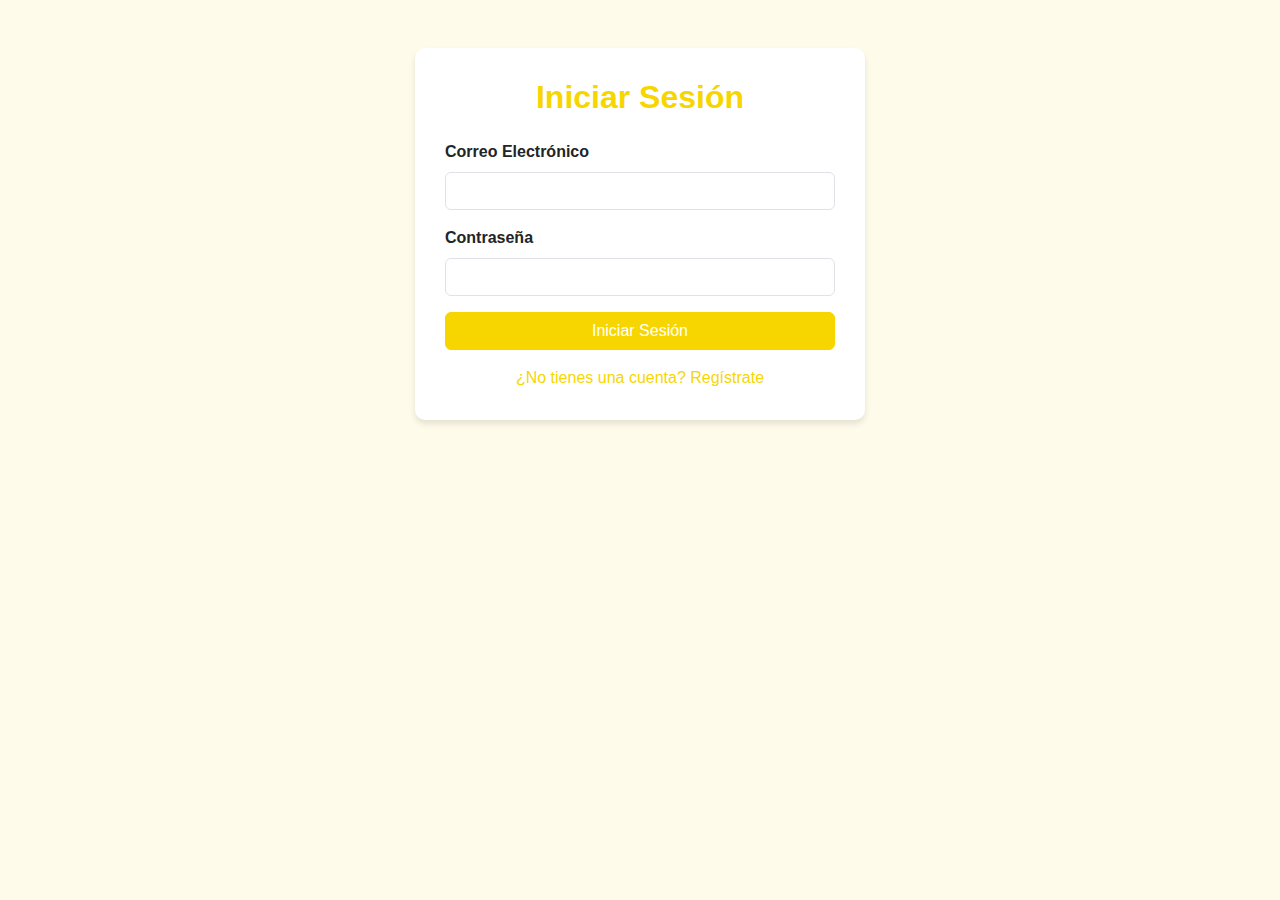
<file: index.html>
<!DOCTYPE html>
<html lang="es">
<head>
    <meta charset="UTF-8" />
    <meta name="viewport" content="width=device-width, initial-scale=1.0" />
    <title>Iniciar Sesión</title>
    <link
      href="https://cdn.jsdelivr.net/npm/bootstrap@5.3.0/dist/css/bootstrap.min.css"
      rel="stylesheet"  
    />
    <style>
        body {
          background-color: #fffbea; /* blanco cálido */
          font-family: 'Segoe UI', Tahoma, Geneva, Verdana, sans-serif;
        }
      .container {
          max-width: 450px; /* Aumenté el tamaño del contenedor */
          background-color: white;
          padding: 30px; /* Más espacio dentro del contenedor */
          border-radius: 10px;
          box-shadow: 0 4px 6px rgba(0, 0, 0, 0.1);
      }
      h2 {
          color: #f7d600; /* Amarillo brillante */
          font-weight: bold;
      }
      .form-label {
          font-weight: bold;
      }
      .alert {
          margin-top: 10px;
      }
      .btn-primary {
          background-color: #f7d600; /* Amarillo brillante */
          border-color: #f7d600;
      }
      .btn-primary:hover {
          background-color: #d9b500; /* Amarillo más oscuro al pasar el ratón */
          border-color: #d9b500;
      }
      .text-center a {
          color: #f7d600;
          text-decoration: none;
      }
      .text-center a:hover {
          text-decoration: underline;
      }
  </style>
    
</head>
<body>
  <div class="container mt-5">
    <h2 class="text-center">Iniciar Sesión</h2>

    <!-- Contenedor para mostrar mensajes -->
    <div id="mensaje" class="mt-3"></div>
    
    <form id="loginForm" class="mt-4">
      <div class="mb-3">
        <label for="correoL" class="form-label">Correo Electrónico</label>
        <input type="email" class="form-control" id="correoL" name="correo" required />
      </div>

      <div class="mb-3">
        <label for="contraseñaL" class="form-label">Contraseña</label>
        <input type="password" class="form-control" id="contraseñaL" name="contraseña" required/>
      </div>

      <button type="button" onclick="iniciarSesion()" class="btn btn-primary w-100"> Iniciar Sesión </button>
    </form>

    <div class="text-center mt-3">
      <a href="registro.html">¿No tienes una cuenta? Regístrate</a>
    </div>
  </div>

  <!-- Agregar Bootstrap JS y tu script de lógica -->
  <script src="https://cdn.jsdelivr.net/npm/bootstrap@5.3.0/dist/js/bootstrap.bundle.min.js"></script>
  <script src="js/login.js"></script>
</body>
</html>
</file>
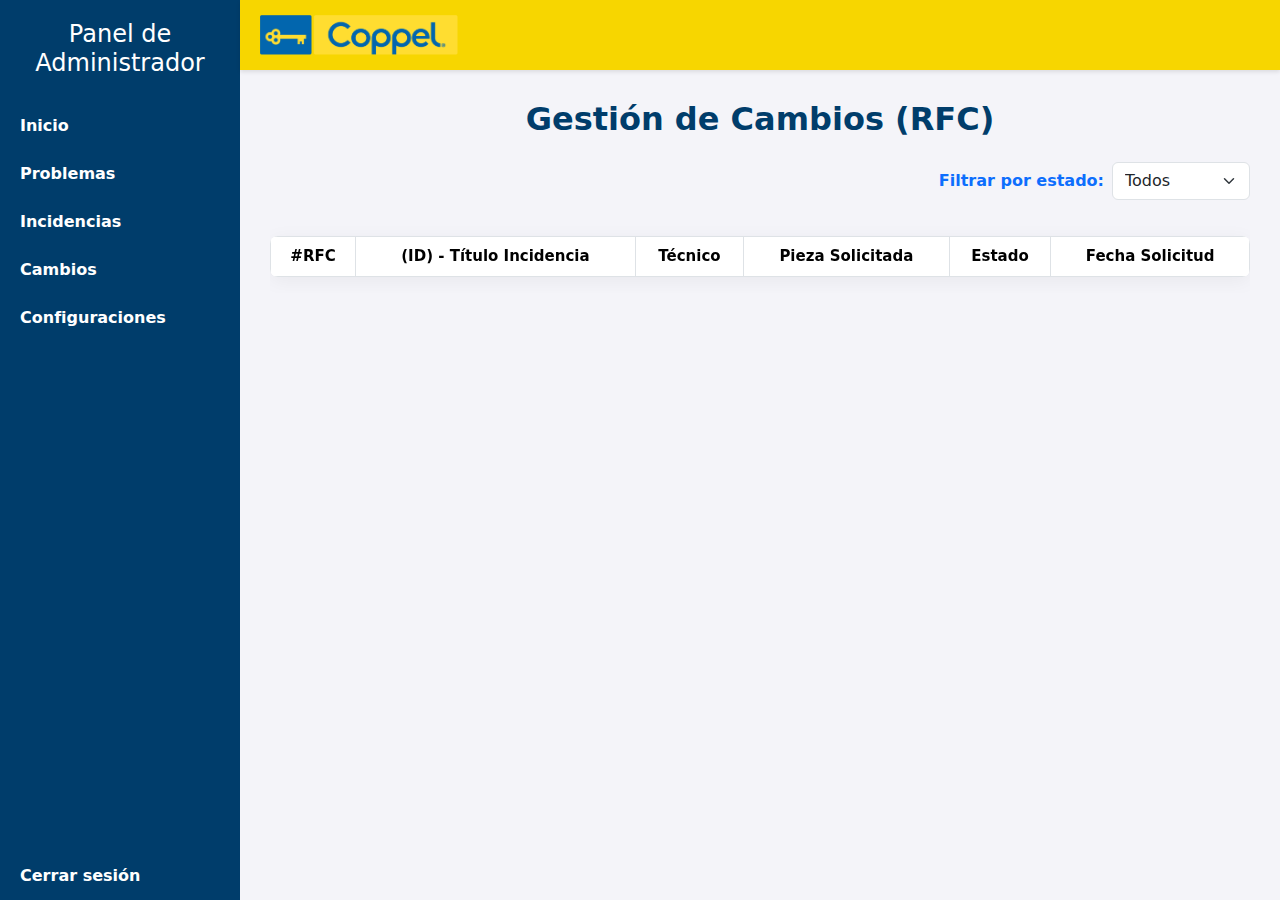
<file: cambios_admin.html>
<!DOCTYPE html>
<html lang="es">

<head>
  <meta charset="UTF-8" />
  <meta name="viewport" content="width=device-width, initial-scale=1.0" />
  <title>Gestion de Cambios</title>
  <link href="https://cdn.jsdelivr.net/npm/bootstrap@5.3.0/dist/css/bootstrap.min.css" rel="stylesheet" />
  <link href="css/style.css" rel="stylesheet" />
  <link href="https://cdn.jsdelivr.net/npm/bootstrap-icons@1.10.5/font/bootstrap-icons.css" rel="stylesheet">


</head>

<body>


  <!-- Sidebar -->
  <div class="sidebar d-flex flex-column">
    <h4 class="text-center mb-4">Panel de Administrador</h4>
    <a href="dashboard_admin.html" class="nav-link">Inicio</a>
    <a href="problemas_admin.html" class="nav-link">Problemas</a>
    <a href="incidencias_admin.html" class="nav-link">Incidencias</a>
    <a href="cambios_admin.html" class="nav-link">Cambios</a>
    <a href="configuraciones.html" class="nav-link">Configuraciones</a>
    <a href="#" class="nav-link mt-auto" onclick="cerrarSesion()">Cerrar sesión</a>
  </div>

  <!-- Barra fija superior -->
  <div class="barra-coppel">
    <img src="imagenes/coppel.png" alt="Logo Coppel"  />
  </div>
  
    
  
  <div class="main-content">
    <h2 class="text-center mb-4">Gestión de Cambios (RFC)</h2>

    <div class="d-flex justify-content-end align-items-center mb-3">
      <label for="filtroEstado" class="me-2 fw-bold text-primary">Filtrar por estado:</label>
      <select id="filtroEstado" class="form-select w-auto">
        <option value="Todos">Todos</option>
        <option value="Pendiente">Pendiente</option>
        <option value="Aprobada">Aprobada</option>
        <option value="Rechazada">Rechazada</option>
      </select>
    </div>
    <div id="mensajeCambioAdmin"></div>

    <div class="table-responsive">
      <table class="table table-bordered text-center" id="tablaSolicitudesCambio">
        <thead>
          <tr>
            <th>#RFC</th>
            <th >(ID) - Título Incidencia</th>
            <th >Técnico</th>
            <th >Pieza Solicitada</th>
            <th>Estado</th>
            <th >Fecha Solicitud</th>
          </tr>
        </thead>
        <tbody id="listaSolicitudesCambio">
                    <!-- Aquí se insertarán las filas dinámicamente con JS -->
        </tbody>
      </table>
    </div>
  </div>
  
  

<!-- Modal Detalles de la Solicitud de Cambio -->
<div class="modal fade" id="modalDetalles" tabindex="-1" aria-labelledby="modalDetallesLabel" aria-hidden="true">
  <div class="modal-dialog modal-dialog-scrollable modal-lg">
    <div class="modal-content shadow">

      <form id="formModalDetalles">

        <!-- Campo oculto -->
        <input type="hidden" id="idCambioSeleccionado" name="idCambioSeleccionado">

        <!-- Encabezado -->
        <div class="modal-header bg-primary text-white">
          <h5 class="modal-title" id="modalDetallesLabel"><i class="bi bi-pencil-square"></i> Detalles de la Solicitud</h5>
          <button type="button" class="btn-close btn-close-white" data-bs-dismiss="modal" aria-label="Cerrar"></button>
        </div>

        <!-- Cuerpo -->
        <div class="modal-body" style="max-height: 70vh; overflow-y: auto;">
          <div class="row g-3">

            <div class="col-md-6">
              <label for="modalTitulo" class="form-label fw-bold">Título</label>
              <input type="text" class="form-control" id="modalTitulo" disabled>
            </div>

            <div class="col-md-6">
              <label for="modalEquipo" class="form-label fw-bold">Equipo</label>
              <input type="text" class="form-control" id="modalEquipo" disabled>
            </div>

            <div class="col-md-6">
              <label for="modalPieza" class="form-label fw-bold">Pieza</label>
              <input type="text" class="form-control" id="modalPieza" disabled>
            </div>

            <div class="col-md-6">
              <label for="modalEstado" class="form-label fw-bold">Estado</label>
              <select id="modalEstado" class="form-select">
                <option value="Aprobada">Aprobada</option>
                <option value="Rechazada">Rechazada</option>
              </select>
            </div>

            <div class="col-md-12">
              <label for="modalMotivo" class="form-label fw-bold">Motivo</label>
              <input type="text" class="form-control" id="modalMotivo" disabled>
            </div>

            <div class="col-md-12">
              <label for="modalDiagnostico" class="form-label fw-bold">Diagnóstico</label>
              <input type="text" class="form-control" id="modalDiagnostico" disabled>
            </div>

            <div class="col-md-6">
              <label for="modalFechaSolicitud" class="form-label fw-bold">Fecha de Solicitud</label>
              <input type="text" class="form-control" id="modalFechaSolicitud" disabled>
            </div>

            <div class="col-md-6">
              <label for="modalUbicación" class="form-label fw-bold">Ubicación</label>
              <input type="text" class="form-control" id="modalUbicación" disabled>
            </div>

            <div class="col-md-12">
              <label for="modalArea" class="form-label fw-bold">Área</label>
              <input type="text" class="form-control" id="modalArea" disabled>
            </div>

          </div>

          <div id="mensaje" class="mt-3"></div>
        </div>

        <!-- Footer -->
        <div class="modal-footer justify-content-center">
          <button type="button" class="btn btn-primary px-4" id="btnGuardarCambiosModal" onclick="guardarCambio()">
            <i class="bi bi-save"></i> Guardar Cambios
          </button>
        </div>

      </form>

    </div>
  </div>
</div>



  <script src="https://cdn.jsdelivr.net/npm/bootstrap@5.3.0/dist/js/bootstrap.bundle.min.js"></script>
  <script src="js/cambiosAdmin.js"></script>
  <script src="js/logout.js"></script>
</body>

</html>
</file>
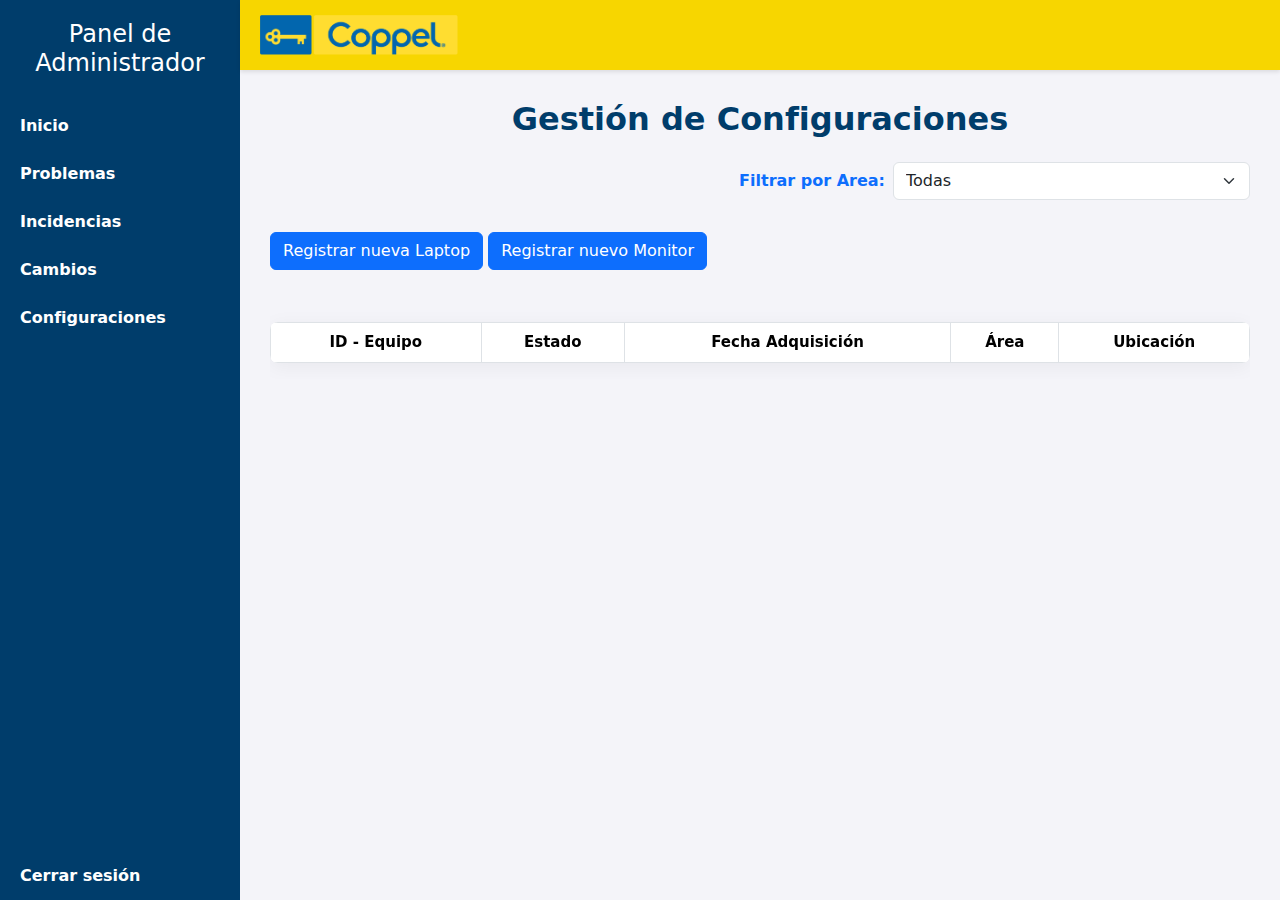
<file: configuraciones.html>
<!DOCTYPE html>
<html lang="es">

<head>
  <meta charset="UTF-8" />
  <meta name="viewport" content="width=device-width, initial-scale=1.0" />
  <title>Incidencias Admin</title>
  <link href="https://cdn.jsdelivr.net/npm/bootstrap@5.3.0/dist/css/bootstrap.min.css" rel="stylesheet" />
  <link href="css/style.css" rel="stylesheet" />

</head>

<body>

  <!-- Sidebar -->
  <div class="sidebar d-flex flex-column">
    <h4 class="text-center mb-4">Panel de Administrador</h4>
    <a href="dashboard_admin.html" class="nav-link">Inicio</a>
    <a href="problemas_admin.html" class="nav-link">Problemas</a>
    <a href="incidencias_admin.html" class="nav-link">Incidencias</a>
    <a href="cambios_admin.html" class="nav-link">Cambios</a>
    <a href="configuraciones.html" class="nav-link">Configuraciones</a>
    <a href="#" class="nav-link mt-auto" onclick="cerrarSesion()">Cerrar sesión</a>
  </div>

  <!-- Barra fija superior -->
  <div class="barra-coppel">
    <img src="imagenes/coppel.png" alt="Logo Coppel"  />
  </div>

  <!-- Contenido principal -->
  <div class="main-content">
    <h2 class="text-center mb-4">Gestión de Configuraciones</h2>

    <div class="d-flex justify-content-end align-items-center mb-3">
      <label for="filtroArea" class="me-2 fw-bold text-primary">Filtrar por Area:</label>
      <select id="filtroArea" class="form-select w-auto">
        <option value="Todas">Todas</option>
        <option value="Coordinación de Cobranza STAF">Coordinación de Cobranza STAF</option>
        <option value="Coordinación de Gestiones de Tiendas">Coordinación de Gestiones de Tiendas</option>
        <option value="Coordinación de Servicios Financieros">Coordinación de Servicios Financieros</option>
        <option value="Inventario Comercial">Inventario Comercial</option>
        <option value="Operaciones">Operaciones</option>
      </select>
    </div>

    <!-- Botón abrir modal laptop -->
    <button type="button" class="btn btn-primary my-3" data-bs-toggle="modal" data-bs-target="#modalRegistroLaptop">
      Registrar nueva Laptop
    </button>

    <!-- Botón para abrir modal monitor -->
    <button type="button" class="btn btn-primary my-3" data-bs-toggle="modal" data-bs-target="#modalRegistroMonitor">
      Registrar nuevo Monitor
    </button>
        <div id="mensaje12" class="mt-3"></div>

    <div class="table-responsive">
      <table id="tablaEquipos" class="table table-bordered text-center">

        <thead>
          <tr>
            <th>ID - Equipo</th>
            <th>Estado</th>
            <th>Fecha Adquisición</th>
            <th>Área</th>
            <th>Ubicación</th>
          </tr>
        </thead>
        <tbody id="listaEquipos"></tbody>
      </table>
    </div>
  </div>




<!-- Modal Laptop -->
<div class="modal fade" id="modalRegistroLaptop" tabindex="-1" aria-labelledby="modalRegistroLaptopLabel" aria-hidden="true">
  <div class="modal-dialog modal-xl">
    <div class="modal-content">
      <div class="modal-header" style="background-color: #f7d600; color: #003d6b;">
        <h5 class="modal-title" id="modalRegistroLaptopLabel">Alta de Laptop Lenovo ThinkPad</h5>
        <button type="button" class="btn-close" data-bs-dismiss="modal"></button>
      </div>
      <div class="modal-body">
        <form id="laptopForm">
          <div class="row mb-3">
            <div class="col-md-4">
              <label class="form-label">Modelo</label>
              <select name="modelo" class="form-select" required>
                <option value="">-- Selecciona modelo --</option>
                <option value="ThinkPad L14">ThinkPad L14</option>
                <option value="ThinkPad T14">ThinkPad T14</option>
                <option value="ThinkPad X1 Carbon">ThinkPad X1 Carbon</option>
                <option value="ThinkPad E15">ThinkPad E15</option>
                <option value="ThinkPad P14s">ThinkPad P14s</option>
              </select>
            </div>
            <div class="col-md-4">
              <label class="form-label">Procesador</label>
              <select name="procesador" class="form-select" required>
                <option value="">-- Selecciona procesador --</option>
                <option value="Intel i5">Intel i5</option>
                <option value="Intel i7">Intel i7</option>
                <option value="Intel i9">Intel i9</option>
                <option value="AMD Ryzen 5">AMD Ryzen 5</option>
                <option value="AMD Ryzen 7">AMD Ryzen 7</option>
              </select>
            </div>
            <div class="col-md-4">
              <label class="form-label">Tipo de Memoria</label>
              <select name="tipo_memoria" class="form-select" required>
                <option value="">-- Selecciona tipo --</option>
                <option value="SSD">SSD</option>
                <option value="HDD">HDD</option>
                <option value="NVMe">NVMe</option>
              </select>
            </div>
          </div>

          <div class="row mb-3">
            <div class="col-md-4">
              <label class="form-label">Capacidad</label>
              <select name="capacidad_memoria" class="form-select" required>
                <option value="">-- Selecciona capacidad --</option>
                <option value="256 GB">256 GB</option>
                <option value="512 GB">512 GB</option>
                <option value="1 TB">1 TB</option>
                <option value="2 TB">2 TB</option>
              </select>
            </div>
            <div class="col-md-4">
              <label class="form-label">RAM</label>
              <select name="ram" class="form-select" required>
                <option value="">-- Selecciona RAM --</option>
                <option value="8 GB">8 GB</option>
                <option value="16 GB">16 GB</option>
                <option value="32 GB">32 GB</option>
                <option value="64 GB">64 GB</option>
              </select>
            </div>
            <div class="col-md-4">
              <label class="form-label">Tipo de Fuente</label>
              <select name="tipo_fuente" class="form-select" required>
                <option value="">-- Selecciona fuente --</option>
                <option value="Original Lenovo 65W">Original Lenovo 65W</option>
                <option value="Original Lenovo 90W">Original Lenovo 90W</option>
                <option value="Universal 65W">Universal 65W</option>
                <option value="Universal 90W">Universal 90W</option>
              </select>
            </div>
          </div>

          <div class="row mb-3">
            <div class="col-md-4">
              <label class="form-label">Sistema Operativo</label>
              <select name="sistema_operativo" class="form-select" required>
                <option value="">-- Selecciona sistema --</option>
                <option value="Windows 11">Windows 11</option>
                <option value="Windows 10">Windows 10</option>
                <option value="Ubuntu Linux">Ubuntu Linux</option>
              </select>
            </div>
            <div class="col-md-4">
              <label class="form-label">Software's instalados</label>
              <select name="software[]" class="form-select" multiple required>
                <option value="Office 365">Office 365</option>
                <option value="Microsoft Teams">Microsoft Teams</option>
                <option value="Zoom">Zoom</option>
                <option value="Google Chrome">Google Chrome</option>
                <option value="Adobe Acrobat">Adobe Acrobat</option>
                <option value="Visual Studio Code">Visual Studio Code</option>
                <option value="Notepad++">Notepad++</option>
                <option value="AutoCAD">AutoCAD</option>
                <option value="Photoshop">Photoshop</option>
                <option value="Slack">Slack</option>
              </select>
              <small class="form-text text-muted">Usa Ctrl (Windows) o Cmd (Mac) para seleccionar múltiples opciones.</small>
            </div>
          </div> <!-- 🔧 CIERRE QUE FALTABA AQUÍ -->

          <div class="row mb-3">
            <div class="col-md-3">
              <label class="form-label">Fecha de Adquisición</label>
              <input type="date" class="form-control" name="fecha_adquisicion" required />
            </div>
            <div class="col-md-3">
              <label class="form-label">¿Tiene Garantía?</label>
              <select class="form-select" name="garantia" required>
                <option value="1">Sí</option>
                <option value="0">No</option>
              </select>
            </div>
            <div class="col-md-3">
              <label class="form-label">Área Asignada</label>
              <select class="form-select" name="area_id" required>
                <option value="">-- Selecciona área --</option>
                <option value="1">Coordinación de Cobranza STAF</option>
                <option value="2">Coordinación de Gestiones de Tiendas</option>
                <option value="3">Coordinación de Servicios Financieros</option>
                <option value="4">Inventario Comercial</option>
                <option value="5">Operaciones</option>
              </select>
            </div>
          </div>

          <div class="text-end">
            <button type="button" onclick="registrarLaptop()" class="btn" style="background-color: #f7d600; color: #003d6b;">
              Registrar Laptop
            </button>
          </div>
        </form>
      </div>
    </div>
  </div>
</div>



<!-- Modal -->
<div class="modal fade" id="modalRegistroMonitor" tabindex="-1" aria-labelledby="modalRegistroMonitorLabel" aria-hidden="true">
  <div class="modal-dialog modal-xl">
    <div class="modal-content">
      <div class="modal-header" style="background-color: #f7d600; color: #003d6b;">
        <h5 class="modal-title" id="modalRegistroMonitorLabel">Alta de Monitor Lenovo ThinkVision</h5>
        <button type="button" class="btn-close" data-bs-dismiss="modal" aria-label="Cerrar"></button>
      </div>

      <div class="modal-body">
        <form id="formularioMonitor">
          <div class="row mb-3">
            <div class="col-md-4">
              <label for="marca_monitor" class="form-label">Marca</label>
              <select name="marca_monitor" id="marca_monitor" class="form-select" required>
                <option value="">-- Selecciona marca --</option>
                <option value="Lenovo ThinkVision" selected>Lenovo ThinkVision</option>
                <option value="Dell">Dell</option>
                <option value="HP">HP</option>
                <option value="ASUS">ASUS</option>
                <option value="Acer">Acer</option>
              </select>
            </div>

            <div class="col-md-4">
              <label for="modelo_monitor" class="form-label">Modelo</label>
              <select name="modelo_monitor" id="modelo_monitor" class="form-select" required>
                <option value="">-- Selecciona modelo --</option>
                <option value="63E2KAC6LA">63E2KAC6LA</option>
                <option value="T24i-30">T24i-30</option>
                <option value="P27h-20">P27h-20</option>
                <option value="T27p-10">T27p-10</option>
              </select>
            </div>

            <div class="col-md-4">
              <label for="tam_pantalla_monitor" class="form-label">Tamaño de pantalla</label>
              <select name="tam_pantalla_monitor" id="tam_pantalla_monitor" class="form-select" required>
                <option value="">-- Selecciona tamaño --</option>
                <option value="21 pulgadas">21 pulgadas</option>
                <option value="23.8 pulgadas">23.8 pulgadas</option>
                <option value="24 pulgadas">24 pulgadas</option>
                <option value="27 pulgadas">27 pulgadas</option>
              </select>
            </div>
          </div>

          <div class="row mb-3">
            <div class="col-md-4">
              <label for="resolucion_monitor" class="form-label">Resolución</label>
              <select name="resolucion_monitor" id="resolucion_monitor" class="form-select" required>
                <option value="">-- Selecciona resolución --</option>
                <option value="HD (1366x768)">HD (1366x768)</option>
                <option value="Full HD (1920x1080)">Full HD (1920x1080)</option>
                <option value="Quad HD (2560x1440)">Quad HD (2560x1440)</option>
                <option value="4K UHD (3840x2160)">4K UHD (3840x2160)</option>
              </select>
            </div>

            <div class="col-md-4">
              <label for="tipo_panel" class="form-label">Tipo de Panel</label>
              <select name="tipo_panel" id="tipo_panel" class="form-select" required>
                <option value="">-- Selecciona tipo de panel --</option>
                <option value="IPS">IPS</option>
                <option value="VA">VA</option>
                <option value="TN">TN</option>
                <option value="OLED">OLED</option>
              </select>
            </div>

            <div class="col-md-4">
              <label for="frecuencia" class="form-label">Frecuencia de actualización</label>
              <select name="frecuencia" id="frecuencia" class="form-select" required>
                <option value="">-- Selecciona frecuencia --</option>
                <option value="60Hz">60Hz</option>
                <option value="75Hz">75Hz</option>
                <option value="120Hz">120Hz</option>
              </select>
            </div>
          </div>

          <div class="row mb-3">
            <div class="col-md-4">
              <label for="puertos" class="form-label">Puertos Disponibles</label>
              <select name="puertos[]" id="puertos" class="form-select" multiple required>
                <option value="HDMI">HDMI</option>
                <option value="DisplayPort">DisplayPort</option>
                <option value="VGA">VGA</option>
                <option value="USB-C">USB-C</option>
                <option value="USB-A">USB-A</option>
              </select>
              <small class="form-text text-muted">Usa Ctrl (Windows) o Cmd (Mac) para seleccionar múltiples puertos.</small>
            </div>

            <div class="col-md-4">
              <label for="tipo_conexion" class="form-label">Tipo de conexión</label>
              <select name="tipo_conexion" id="tipo_conexion" class="form-select" required>
                <option value="">-- Selecciona tipo --</option>
                <option value="Cable">Cable</option>
                <option value="Docking Station">Docking Station</option>
              </select>
            </div>
          </div>

          <!-- 🟨 ESTA era la fila abierta que faltaba cerrar -->
          <div class="row mb-3">
            <div class="col-md-3">
              <label for="fecha_adquisicion_monitor" class="form-label">Fecha de Adquisición</label>
              <input type="date" id="fecha_adquisicion_monitor" class="form-control" name="fecha_adquisicion_monitor" required />
            </div>

            <div class="col-md-3">
              <label for="garantia_monitor" class="form-label">¿Tiene Garantía?</label>
              <select class="form-select" id="garantia_monitor" name="garantia_monitor" required>
                <option value="1">Sí</option>
                <option value="0">No</option>
              </select>
            </div>

            <div class="col-md-3">
              <label for="area_asignada_monitor" class="form-label">Área Asignada</label>
              <select class="form-select" id="area_asignada_monitor" name="area_asignada_monitor" required>
                <option value="">-- Selecciona área --</option>
                <option value="1">Coordinación de Cobranza STAF</option>
                <option value="2">Coordinación de Gestiones de Tiendas</option>
                <option value="3">Coordinación de Servicios Financieros</option>
                <option value="4">Inventario Comercial</option>
                <option value="5">Operaciones</option>
              </select>
            </div>
          </div> <!-- ✅ ESTE cierre faltaba -->

          <div class="text-end">
            <button type="button" onclick="registrarMonitor()" class="btn" style="background-color: #f7d600; color: #003d6b">
              Registrar monitor
            </button>
          </div>
        </form>
      </div>
    </div>
  </div>
</div>


<!-- Modal Detalles de Equipo -->
<div class="modal fade" id="modalDetallesEquipo" tabindex="-1" aria-labelledby="modalDetallesLabel" aria-hidden="true">
  <div class="modal-dialog modal-lg modal-dialog-scrollable">
    <div class="modal-content">
      <div class="modal-header bg-primary text-white">
        <h5 class="modal-title" id="modalDetallesLabel">Detalles del Equipo</h5>
        <button type="button" class="btn-close bg-white" data-bs-dismiss="modal" aria-label="Cerrar"></button>
      </div>
      <div class="modal-body">
        <table class="table table-bordered table-striped">
          <tbody id="tablaDetallesEquipo"></tbody>
        </table>
      </div>
    </div>
  </div>
</div>







  <script src="https://cdn.jsdelivr.net/npm/bootstrap@5.3.0/dist/js/bootstrap.bundle.min.js"></script>
  <script src="js/logout.js"></script>
  <script src="js/mensaje.js"></script>
  <script src="js/configuraciones.js"></script>


</body>
</html>
</file>
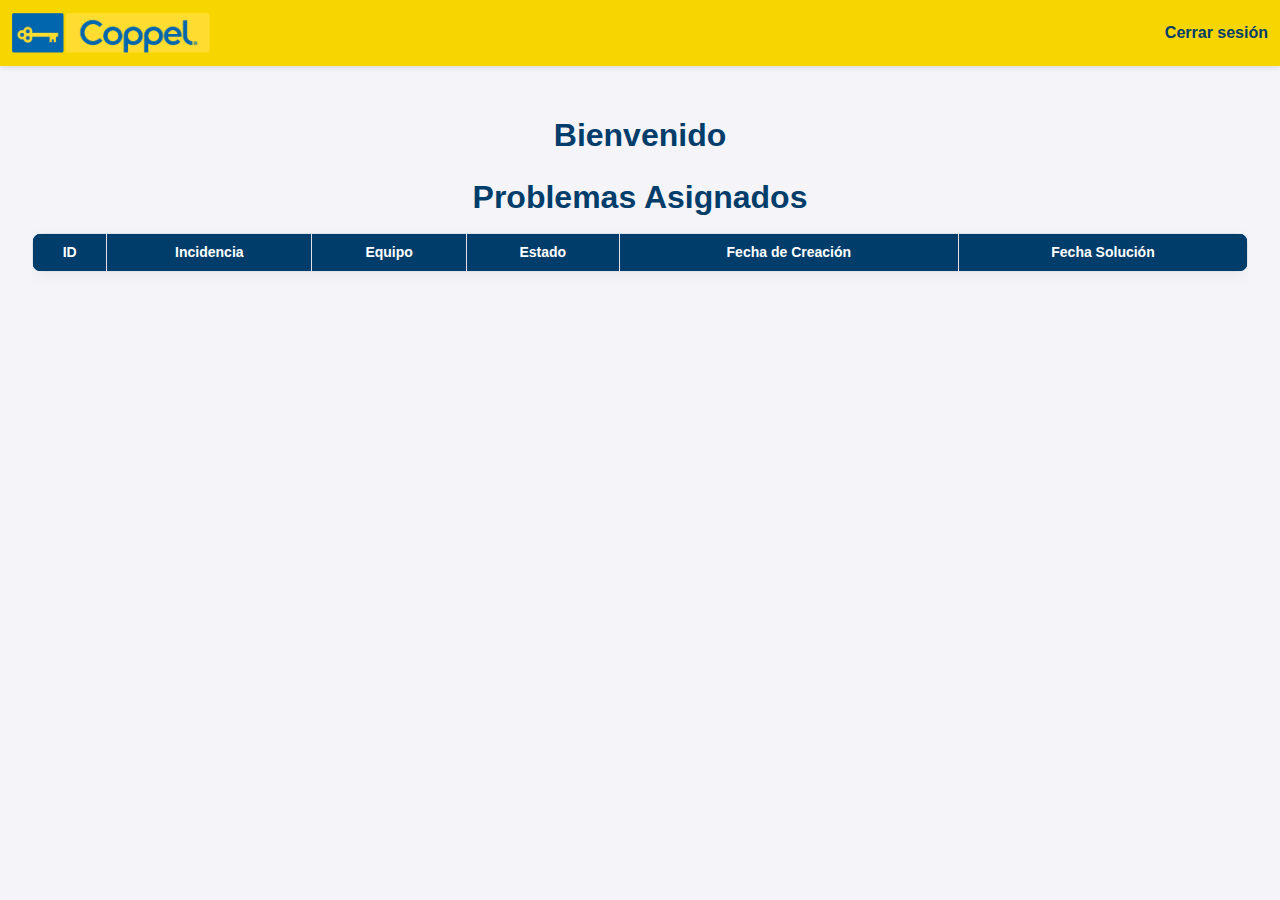
<file: dash_tecnicoProblemas.html>
<!DOCTYPE html>
<html lang="es">
<head>
    <meta charset="UTF-8">
    <meta name="viewport" content="width=device-width, initial-scale=1.0">
    <title>Dashboard normal</title>
    <link href="https://cdn.jsdelivr.net/npm/bootstrap@5.3.0/dist/css/bootstrap.min.css" rel="stylesheet">
    <link href="css/tecnico.css" rel="stylesheet">
    <link href="https://cdn.jsdelivr.net/npm/bootstrap-icons@1.10.5/font/bootstrap-icons.css" rel="stylesheet">

</head>
<body>

   <!-- Navbar -->
  <nav class="navbar navbar-expand-lg navbar-light">
    <div class="container-fluid">
      <a class="navbar-brand" href="dashboard_normal.html">
        <img src="imagenes/coppel.png" alt="Logo Coppel" class="navbar-logo">
      </a>
      <button class="navbar-toggler" type="button" data-bs-toggle="collapse" data-bs-target="#navbarNav">
        <span class="navbar-toggler-icon"></span>
      </button>
      <div class="collapse navbar-collapse" id="navbarNav">
        <div class="ms-auto d-flex align-items-center gap-3">
          <a class="nav-link" href="#" onclick="cerrarSesion()">Cerrar sesión</a>
        </div>
      </div>
    </div>
  </nav>

  <div class="container-table">

    <h2 class="text-center mb-4">Bienvenido <span id="puesto_usuario"></span></h2>
    <h2 class="text-center">Problemas Asignados</h2>
    <div id="mensajeGuardarCambios" class="mt-3 text-center"></div>
    <table id="tablaProblemas" class="table table-bordered text-center">
      <thead>
        <tr>
          <th>ID</th>
          <th>Incidencia</th>
          <th>Equipo</th>
          <th>Estado</th>
          <th>Fecha de Creación</th>
          <th>Fecha Solución</th>
        </tr>
      </thead>
      <tbody id="listaProblemas"></tbody>
    </table>
  </div>

<!-- Modal Detalles del Equipo (Problemas) -->
<div class="modal fade" id="modalDetalles" tabindex="-1" aria-labelledby="modalDetallesLabel" aria-hidden="true">
  <div class="modal-dialog modal-xl modal-dialog-scrollable">
    <div class="modal-content shadow">

      <form id="formModalDetalles">

        <!-- Campos ocultos -->
        <input type="hidden" id="idProblemaSeleccionado" name="idProblemaSeleccionado">
        <input type="hidden" id="idEquipoSeleccionado" name="idEquipoSeleccionado">
        <input type="hidden" id="diagnosticoAsignado" name="diagnosticoAsignado">
        <input type="hidden" id="verificarResuelto" name="verificarResuelto">

        <!-- Encabezado -->
        <div class="modal-header bg-dark text-white">
          <h5 class="modal-title mx-auto" id="modalDetallesLabel">
            <i class="bi bi-bug-fill"></i> Detalles del Equipo con Problema
          </h5>
          <button type="button" class="btn-close btn-close-white position-absolute end-0 me-3" data-bs-dismiss="modal" aria-label="Cerrar"></button>
        </div>

        <!-- Cuerpo con scroll interno -->
        <div class="modal-body" style="max-height: 70vh; overflow-y: auto;">
          <div class="row g-3">

            <div class="col-md-6">
              <label for="modalEquipo" class="form-label fw-bold">Equipo</label>
              <input type="text" class="form-control" id="modalEquipo" disabled>
            </div>

            <div class="col-md-6">
              <label for="modalEstado" class="form-label fw-bold">Estado</label>
              <select id="modalEstado" class="form-select">
                <option value="En Investigacion">En Investigación</option>
                <option value="Solucionado">Solucionado</option>
              </select>
            </div>

            <div class="col-md-6">
              <label for="modalModelo" class="form-label fw-bold">Modelo</label>
              <input type="text" class="form-control" id="modalModelo" disabled>
            </div>

            <div class="col-md-6">
              <label for="modalTipoMemoria" class="form-label fw-bold">Tipo Memoria</label>
              <input type="text" class="form-control" id="modalTipoMemoria" disabled>
            </div>

            <div class="col-md-6">
              <label for="modalCapacidadMemoria" class="form-label fw-bold">Capacidad Memoria</label>
              <input type="text" class="form-control" id="modalCapacidadMemoria" disabled>
            </div>

            <div class="col-md-6">
              <label for="modalProcesador" class="form-label fw-bold">Procesador</label>
              <input type="text" class="form-control" id="modalProcesador" disabled>
            </div>

            <div class="col-md-6">
              <label for="modalRAM" class="form-label fw-bold">RAM</label>
              <input type="text" class="form-control" id="modalRAM" disabled>
            </div>

            <div class="col-md-6">
              <label for="modalSistemaOperativo" class="form-label fw-bold">Sistema Operativo</label>
              <input type="text" class="form-control" id="modalSistemaOperativo" disabled>
            </div>

            <div class="col-md-6">
              <label for="modalTipoFuente" class="form-label fw-bold">Tipo Fuente</label>
              <input type="text" class="form-control" id="modalTipoFuente" disabled>
            </div>

            <div class="col-md-6">
              <label for="modalFechaAdquisicion" class="form-label fw-bold">Fecha Adquisición</label>
              <input type="text" class="form-control" id="modalFechaAdquisicion" disabled>
            </div>

            <div class="col-md-6">
              <label for="modalGarantia" class="form-label fw-bold">Garantía</label>
              <input type="text" class="form-control" id="modalGarantia" disabled>
            </div>

            <div class="col-md-6">
              <label for="modalArea" class="form-label fw-bold">Área</label>
              <input type="text" class="form-control" id="modalArea" disabled>
            </div>

            <div class="col-md-6">
              <label for="modalUbicacion" class="form-label fw-bold">Ubicación</label>
              <input type="text" class="form-control" id="modalUbicacion" disabled>
            </div>

            <div class="col-md-12">
              <label for="modalSoftware" class="form-label fw-bold">Software Instalado</label>
              <textarea class="form-control" id="modalSoftware" rows="2" disabled></textarea>
            </div>

            <div class="col-md-12">
              <label for="modalMotivo" class="form-label fw-bold">Motivo</label>
              <textarea class="form-control" id="modalMotivo" rows="2" disabled></textarea>
            </div>

            <div class="col-md-12">
              <label for="modalSolucion" class="form-label fw-bold">Solución</label>
              <textarea class="form-control" id="modalSolucion" rows="2"></textarea>
            </div>

          </div>

          <div id="mensajemodal" class="mt-3"></div>
        </div>

        <!-- Footer FUERA del scroll -->
        <div class="modal-footer justify-content-center">
          <button type="button" class="btn btn-success px-4" id="btnGuardarCambiosModal" onclick="solucionarProblema()">
            <i class="bi bi-check2-circle"></i> Solucionar Problema
          </button>
        </div>

      </form>
    </div>
  </div>
</div>











  
    

<script src="https://cdn.jsdelivr.net/npm/bootstrap@5.3.0/dist/js/bootstrap.bundle.min.js"></script>
<script src="js/problemasTecnico.js"></script>
<script src="js/mensaje.js"></script>

<script src="js/logout.js"></script>
</body>
</html>
</file>
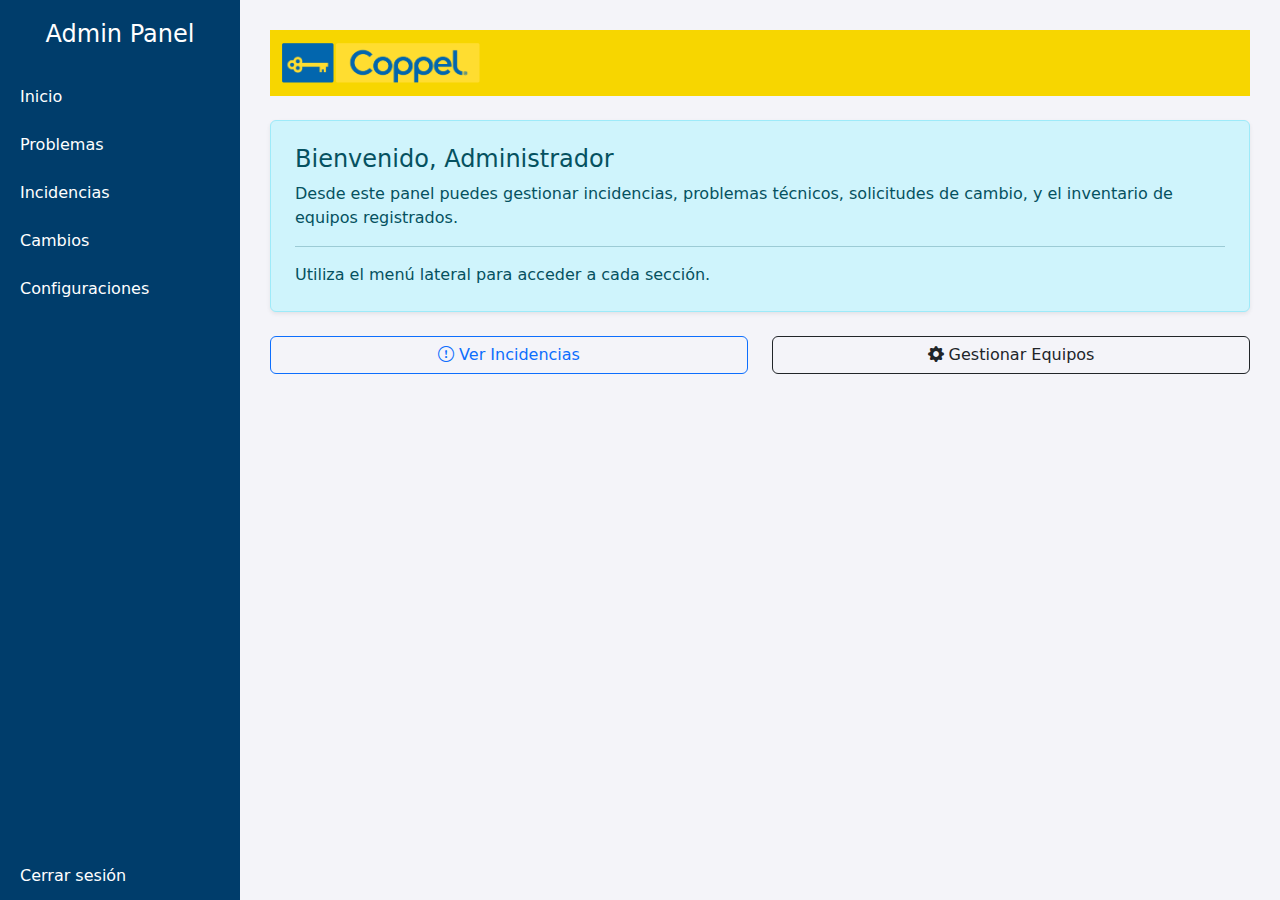
<file: dashboard_admin.html>
<!DOCTYPE html>
<html lang="es">
<head>
  <meta charset="UTF-8" />
  <meta name="viewport" content="width=device-width, initial-scale=1.0" />
  <title>Dashboard Admin</title>
  <link href="https://cdn.jsdelivr.net/npm/bootstrap@5.3.0/dist/css/bootstrap.min.css" rel="stylesheet" />
  <link href="https://cdn.jsdelivr.net/npm/bootstrap-icons@1.10.5/font/bootstrap-icons.css" rel="stylesheet" />
  <style>
    body {
      background-color: #f4f4f9;
    }
    .sidebar {
      height: 100vh;
      background-color: #003d6b;
      color: white;
      padding-top: 20px;
      position: fixed;
      width: 240px;
    }
    .sidebar .nav-link {
      color: white;
      padding: 12px 20px;
      transition: background-color 0.3s;
    }
    .sidebar .nav-link:hover {
      background-color: #f7d600;
      color: #003d6b;
    }
    .main-content {
      margin-left: 240px;
      padding: 30px;
    }
    .navbar {
      background-color: #f7d600;
    }
    .navbar .nav-link {
      color: #003d6b;
      font-weight: bold;
    }
  </style>
</head>
<body>
  <!-- Sidebar -->
  <div class="sidebar d-flex flex-column">
    <h4 class="text-center mb-4">Admin Panel</h4>
    <a href="dashboard_admin.html" class="nav-link">Inicio</a>
    <a href="problemas_admin.html" class="nav-link">Problemas</a>
    <a href="incidencias_admin.html" class="nav-link">Incidencias</a>
    <a href="cambios_admin.html" class="nav-link">Cambios</a>
    <a href="configuraciones.html" class="nav-link">Configuraciones</a>
    <a href="#" class="nav-link mt-auto" onclick="cerrarSesion()">Cerrar sesión</a>
  </div>

  <!-- Main Content -->
  <div class="main-content">
    <nav class="navbar navbar-light mb-4">
      <div class="container-fluid">
        <a class="navbar-brand" href="#">
          <img src="imagenes/coppel.png" alt="Logo Coppel" height="40">
        </a>
      </div>
    </nav>

    <!-- Bienvenida -->
    <div class="alert alert-info shadow-sm p-4">
      <h4 class="alert-heading">Bienvenido, Administrador</h4>
      <p>
        Desde este panel puedes gestionar incidencias, problemas técnicos,
        solicitudes de cambio, y el inventario de equipos registrados.
      </p>
      <hr>
      <p class="mb-0">Utiliza el menú lateral para acceder a cada sección.</p>
    </div>

    <!-- Accesos rápidos -->
    <div class="row mt-4">
      <div class="col-md-6">
        <a href="incidencias_admin.html" class="btn btn-outline-primary w-100 mb-2">
          <i class="bi bi-exclamation-circle"></i> Ver Incidencias
        </a>
      </div>
      <div class="col-md-6">
        <a href="configuraciones.html" class="btn btn-outline-dark w-100 mb-2">
          <i class="bi bi-gear-fill"></i> Gestionar Equipos
        </a>
      </div>
    </div>


  </div>

  <!-- Scripts -->
  <script src="https://cdn.jsdelivr.net/npm/bootstrap@5.3.0/dist/js/bootstrap.bundle.min.js"></script>
  <script src="js/logout.js"></script>

</body>
</html>
</file>
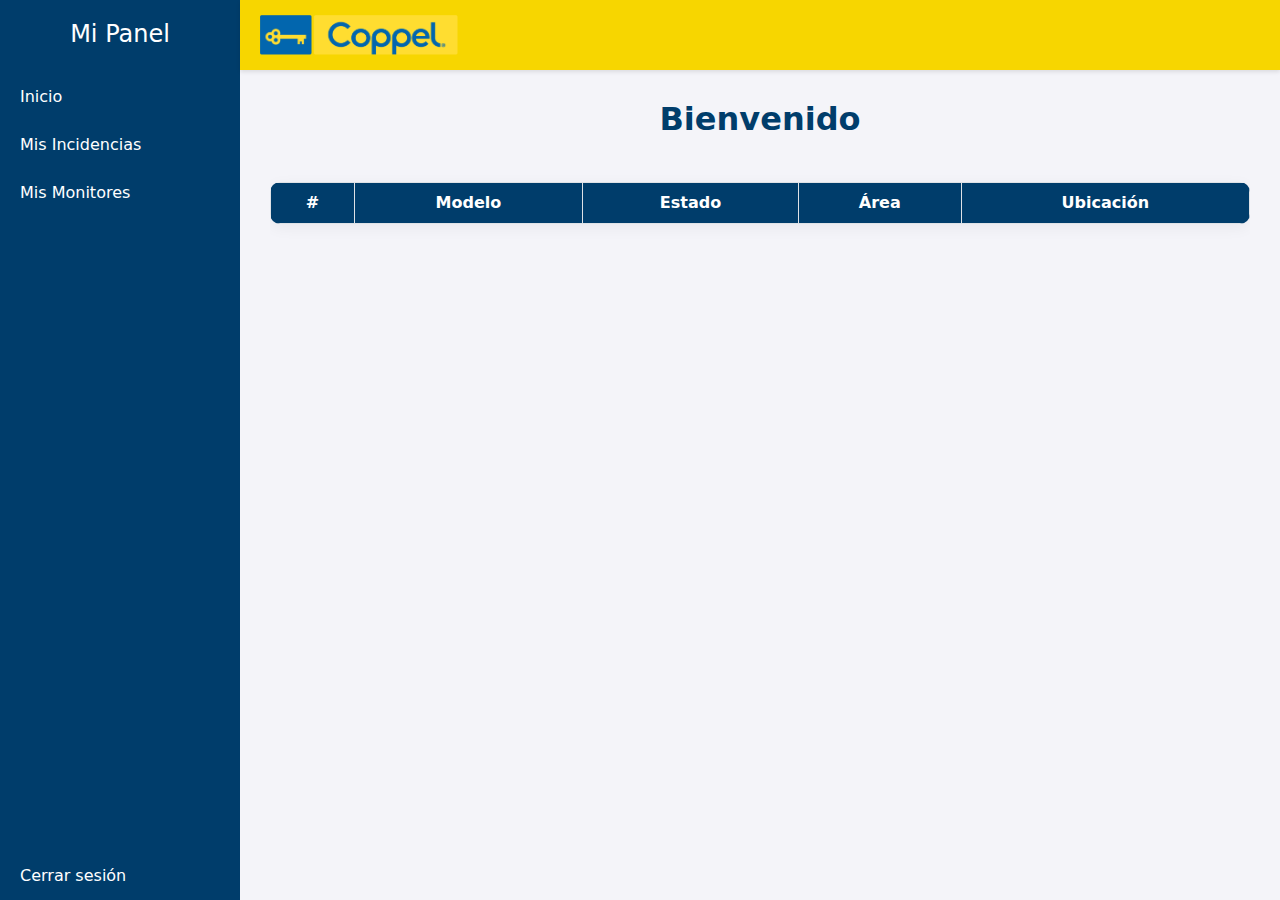
<file: dashboard_normal.html>
<!DOCTYPE html>
<html lang="es">
<head>
  <meta charset="UTF-8">
  <meta name="viewport" content="width=device-width, initial-scale=1.0">
  <title>Dashboard Usuario</title>
  <link href="https://cdn.jsdelivr.net/npm/bootstrap@5.3.0/dist/css/bootstrap.min.css" rel="stylesheet">
  <link href="css/usuariosNormales.css" rel="stylesheet">

</head>
<body>

  <!-- Sidebar -->
  <div class="sidebar d-flex flex-column">
    <h4 class="text-center mb-4">Mi Panel</h4>
    <a href="dashboard_normal.html" class="nav-link">Inicio</a>
    <a href="incidencias.html" class="nav-link">Mis Incidencias</a>
    <a href="monitores.html" class="nav-link">Mis Monitores</a>
    <a href="#" class="nav-link mt-auto" onclick="cerrarSesion()">Cerrar sesión</a>
  </div>

  <!-- Top bar -->
  <div class="barra-coppel">
    <img src="imagenes/coppel.png" alt="Logo Coppel" />
  </div>

  <!-- Main content -->
  <div class="main-content">
    <h2 class="text-center mb-4">Bienvenido <span id="puesto_usuario"></span></h2>
    <div id="mensajeExito" class="text-center mt-3"></div>

    <div class="table-responsive">
      <table class="table table-bordered text-center" id="tablaLaptops">
        <thead>
          <tr>
            <th>#</th>
            <th>Modelo</th>
            <th>Estado</th>
            <th>Área</th>
            <th>Ubicación</th>
          </tr>
        </thead>
        <tbody>
          <!-- JS rellenará esto -->
        </tbody>
      </table>
    </div>
  </div>

  
<!-- Modal para solicitar Incidencia -->
  <div class="modal fade" id="modalDetalles" tabindex="-1" aria-labelledby="modalDetallesLabel" aria-hidden="true">
    <div class="modal-dialog">
      <div class="modal-content">

        <form id="formModalDetalles">

          <input type="hidden" id="equipoIdFila" name="equipoIdFila">


        
          <div class="modal-header">
            <h5 class="modal-title" id="modalDetallesLabel">Solicitud de Incidencia</h5>
            <button type="button" class="btn-close" data-bs-dismiss="modal" aria-label="Cerrar"></button>
          </div>
          
          <div class="modal-body mb-2 py-2">

            <div class="mb-2 d-flex align-items-center">
              <label for="modalTitulo" class="form-label me-2" style="width: 150px;"><strong>Título:</strong></label>
              <input type="text" class="form-control" id="modalTitulo" name="modalTitulo">
            </div>


            <div class="mb-2 d-flex align-items-center">
              <label for="modalDescripcion" class="form-label me-2" style="width: 150px;"><strong>Descripción:</strong></label>
              <textarea class="form-control" rows="2" id="modalDescripcion" name="modalDescripcion" placeholder="Describa el motivo de la incidencia"></textarea>
            </div>

            <div id="mensaje2" class="mt-3"></div>

          </div>
          
          <!-- FOOTER con botón Guardar -->
          <div class="modal-footer d-flex justify-content-center">
            <button type="button" class="btn btn-primary" id="btnGuardarCambiosModal" onclick="crearIncidencia()" >Crear Incidencia</button>
          </div>

        </form>

      </div>
    </div>
  </div>

  <script src="https://cdn.jsdelivr.net/npm/bootstrap@5.3.0/dist/js/bootstrap.bundle.min.js"></script>
  <script src="js/mensaje.js"></script>
  <script src="js/dashNormal.js"></script>
  <script src="js/logout.js"></script>
</body>
</html>
</file>
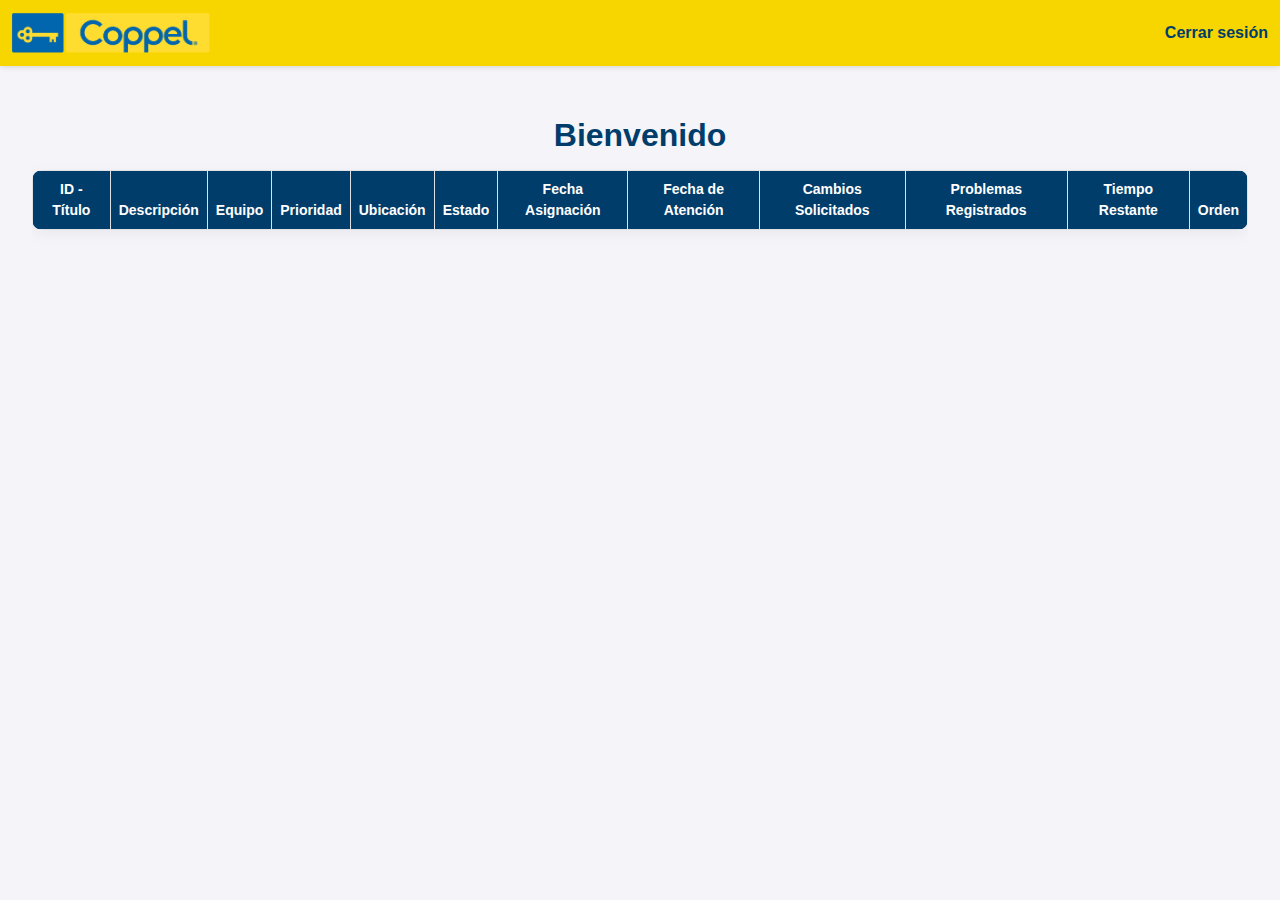
<file: dashboard_tecnico.html>
<!DOCTYPE html>
<html lang="es">
<head>
  <meta charset="UTF-8">
  <meta name="viewport" content="width=device-width, initial-scale=1.0">
  <title>Dashboard Técnico</title>
  <link href="https://cdn.jsdelivr.net/npm/bootstrap@5.3.0/dist/css/bootstrap.min.css" rel="stylesheet">
  <link href="https://cdn.jsdelivr.net/npm/bootstrap-icons@1.10.5/font/bootstrap-icons.css" rel="stylesheet">
  <link href="css/tecnico.css" rel="stylesheet">

</head>
<body>

  <!-- Navbar -->
  <nav class="navbar navbar-expand-lg navbar-light">
    <div class="container-fluid">
      <a class="navbar-brand" href="dashboard_normal.html">
        <img src="imagenes/coppel.png" alt="Logo Coppel" class="navbar-logo">
      </a>
      <button class="navbar-toggler" type="button" data-bs-toggle="collapse" data-bs-target="#navbarNav">
        <span class="navbar-toggler-icon"></span>
      </button>
      <div class="collapse navbar-collapse" id="navbarNav">
        <div class="ms-auto d-flex align-items-center gap-3">
          <a class="nav-link" href="#" onclick="cerrarSesion()">Cerrar sesión</a>
        </div>
      </div>
    </div>
  </nav>

  <!-- Contenido -->
  <div class="container-table">
    <h2 class="text-center">Bienvenido <span id="puesto_usuario"></span></h2>
    <div id="mensaje2" class="text-center mt-3"></div>

    <table id="tablaIncidencias" class="table table-bordered text-center">
      <thead>
        <tr>
          <th>ID - Título</th>
          <th>Descripción</th>
          <th>Equipo</th>
          <th>Prioridad</th>
          <th>Ubicación</th>
          <th>Estado</th>
          <th>Fecha Asignación</th>
          <th>Fecha de Atención</th>
          <th>Cambios Solicitados</th>
          <th>Problemas Registrados</th>
          <th >Tiempo Restante</th>
          <th >Orden</th>

        </tr>
      </thead>
      <tbody id="listaIncidencias">
        <!-- Filas generadas dinámicamente -->
      </tbody>
    </table>
  </div>


<!-- Modal Detalles del Equipo -->
<div class="modal fade" id="modalDetalles" tabindex="-1" aria-labelledby="modalDetallesLabel" aria-hidden="true">
  <div class="modal-dialog modal-xl modal-dialog-scrollable">
    <div class="modal-content shadow-lg">

      <form id="formModalDetalles">

        <!-- Hidden fields -->
        <input type="hidden" id="idIncidenciaSeleccionada" name="idIncidenciaSeleccionada">
        <input type="hidden" id="idEquipoSeleccionado" name="idEquipoSeleccionado">
        <input type="hidden" id="diagnosticoAsignado" name="diagnosticoAsignado">
        <input type="hidden" id="verificarResuelto" name="verificarResuelto">
        <input type="hidden" id="motivoProblemaModal" name="motivoProblemaModal">
        <input type="hidden" id="estadoProblemaModal" name="estadoProblemaModal">

        <!-- Header -->
        <div class="modal-header bg-primary text-white">
          <h5 class="modal-title" id="modalDetallesLabel"><i class="bi bi-laptop"></i> Detalles del Equipo</h5>
          <button type="button" class="btn-close btn-close-white" data-bs-dismiss="modal" aria-label="Cerrar"></button>
        </div>

        <!-- Body -->
        <div class="modal-body" style="max-height: 70vh; overflow-y: auto;">
          <div class="row g-3">

            <!-- Información básica -->
            <div class="col-md-6">
              <label for="modalTitulo" class="form-label fw-bold">Título</label>
              <input type="text" class="form-control" id="modalTitulo" disabled>
            </div>

            <div class="col-md-6">
              <label for="modalEquipo" class="form-label fw-bold">Equipo</label>
              <input type="text" class="form-control" id="modalEquipo" disabled>
            </div>

            <div class="col-md-6">
              <label for="modalPrioridad" class="form-label fw-bold">Prioridad</label>
              <input type="text" class="form-control" id="modalPrioridad" disabled>
            </div>

            <div class="col-md-6">
              <label for="modalEstado" class="form-label fw-bold">Estado</label>
              <select id="modalEstado" class="form-select">
                <option value="Asignada">Asignada</option>
                <option value="Resuelta">Resuelta</option>
              </select>
            </div>

            <div class="col-md-6">
              <label for="modalFechaCreacion" class="form-label fw-bold">Fecha Creación</label>
              <input type="text" class="form-control" id="modalFechaCreacion" disabled>
            </div>

            <div class="col-md-6">
              <label for="modalFechaResolucion" class="form-label fw-bold">Fecha Resolución</label>
              <input type="text" class="form-control" id="modalFechaResolucion" disabled>
            </div>

            <!-- Hardware -->
            <div class="col-md-6">
              <label for="modalModelo" class="form-label fw-bold">Modelo</label>
              <input type="text" class="form-control" id="modalModelo" disabled>
            </div>

            <div class="col-md-6">
              <label for="modalTipoMemoria" class="form-label fw-bold">Tipo Memoria</label>
              <input type="text" class="form-control" id="modalTipoMemoria" disabled>
            </div>

            <div class="col-md-6">
              <label for="modalCapacidadMemoria" class="form-label fw-bold">Capacidad Memoria</label>
              <input type="text" class="form-control" id="modalCapacidadMemoria" disabled>
            </div>

            <div class="col-md-6">
              <label for="modalProcesador" class="form-label fw-bold">Procesador</label>
              <input type="text" class="form-control" id="modalProcesador" disabled>
            </div>

            <div class="col-md-6">
              <label for="modalRAM" class="form-label fw-bold">RAM</label>
              <input type="text" class="form-control" id="modalRAM" disabled>
            </div>

            <div class="col-md-6">
              <label for="modalSistemaOperativo" class="form-label fw-bold">Sistema Operativo</label>
              <input type="text" class="form-control" id="modalSistemaOperativo" disabled>
            </div>

            <div class="col-md-6">
              <label for="modalTipoFuente" class="form-label fw-bold">Tipo Fuente</label>
              <input type="text" class="form-control" id="modalTipoFuente" disabled>
            </div>

            <div class="col-md-6">
              <label for="modalFechaAdquisicion" class="form-label fw-bold">Fecha Adquisición</label>
              <input type="text" class="form-control" id="modalFechaAdquisicion" disabled>
            </div>

            <div class="col-md-6">
              <label for="modalGarantia" class="form-label fw-bold">Garantía</label>
              <input type="text" class="form-control" id="modalGarantia" disabled>
            </div>

            <!-- Ubicación y área -->
            <div class="col-md-6">
              <label for="modalArea" class="form-label fw-bold">Área</label>
              <input type="text" class="form-control" id="modalArea" disabled>
            </div>

            <div class="col-md-6">
              <label for="modalUbicacion" class="form-label fw-bold">Ubicación</label>
              <input type="text" class="form-control" id="modalUbicacion" disabled>
            </div>

            <!-- Software y diagnóstico -->
            <div class="col-md-12">
              <label for="modalSoftware" class="form-label fw-bold">Software Instalado</label>
              <textarea class="form-control" id="modalSoftware" rows="2" disabled></textarea>
            </div>

            <div class="col-md-12">
              <label for="modalDiagnostico" class="form-label fw-bold">Diagnóstico</label>
              <textarea class="form-control" id="modalDiagnostico" rows="2"></textarea>
            </div>

          </div>

          <!-- Mensaje feedback -->
          <div id="mensaje" class="mt-3"></div>
        </div>

        <!-- Footer -->
        <div class="modal-footer justify-content-between">
          <button type="button" class="btn btn-success" id="btnGuardarCambiosModal" onclick="finalizarIncidencia()">
            <i class="bi bi-save"></i> Guardar Cambios
          </button>

          <div class="d-flex gap-2">
            <button type="button" class="btn btn-primary" id="btnSolicitarCambiosModal">
              <i class="bi bi-tools"></i> Solicitar Cambio
            </button>
            <button type="button" class="btn btn-warning" id="btnEscalarAProblema">
              <i class="bi bi-exclamation-diamond"></i> Escalar a Problema
            </button>
          </div>
        </div>

      </form>
    </div>
  </div>
</div>

<!-- Modal de motivo -->
<div class="modal fade" id="modalProblema" tabindex="-1">
  <div class="modal-dialog">
    <div class="modal-content">
      <div class="modal-header">
        <h5 class="modal-title">Motivo del Problema</h5>
      </div>
      <div id="mensaje4" class="mt-3 text-center"></div>
      <div class="modal-body">
        <input type="hidden" id="problemaIncidenciaId">

        <textarea class="form-control" id="motivoProblema" rows="4" placeholder="Describe por qué esta incidencia se escala a problema..."></textarea>
      </div>
      <div class="modal-footer">
        <button class="btn btn-secondary" id="btnCancelarProblema" data-bs-dismiss="modal">Cancelar</button>
        <button class="btn btn-primary" onclick="enviarProblema()">Confirmar Escalamiento</button>
      </div>
    </div>
  </div>
</div>

<!-- Modal de Solicitud de Cambio -->
<div class="modal fade" id="modalSolicitudCambio" tabindex="-1" aria-labelledby="modalSolicitudCambioLabel" aria-hidden="true">
  <div class="modal-dialog">
    <div class="modal-content">

      <form id="formSolicitudCambio">

        <div class="modal-header">
          <h5 class="modal-title" id="modalSolicitudCambioLabel">Solicitud de Cambio (RFC)</h5>
          <button type="button" class="btn-close" data-bs-dismiss="modal" data-bs-toggle="modal" data-bs-target="#modalDetalles" aria-label="Cerrar"></button>
        </div>

        <div class="modal-body">

          <div class="mb-3">
            <label for="piezaSolicitada" class="form-label"><strong>Pieza Solicitada:</strong></label>
            <input type="text" class="form-control" id="piezaSolicitada" name="piezaSolicitada" required>
          </div>

          <div class="mb-3">
            <label for="motivoCambio" class="form-label"><strong>Motivo del Cambio:</strong></label>
            <textarea class="form-control" id="motivoCambio" name="motivoCambio" rows="3" required></textarea>
          </div>

        </div>

        <div id="mensaje3" class="mt-3"></div>

        <div class="modal-footer justify-content-center">
          <button type="button" onclick="solicitarCambio()" class="btn btn-success">Enviar Solicitud</button>
        </div>

      </form>

    </div>
  </div>
</div>


<!-- Modal de Cambios -->
<div class="modal fade" id="modalVerCambios" tabindex="-1" aria-labelledby="modalVerCambiosLabel" aria-hidden="true">
  <div class="modal-dialog">
    <div class="modal-content">

      <form id="formVerCambios">

        <div class="modal-header">
          <h5 class="modal-title" id="modalVerCambiosLabel">Ver Cambios (RFC)</h5>
          <button type="button" class="btn-close" data-bs-dismiss="modal" aria-label="Cerrar"></button>
        </div>

        <div class="modal-body">

          <div class="mb-3">
            <label class="form-label"><strong>Cambios solicitados:</strong></label>
            <div id="contenedorCambiosVC">
              <!-- Aquí se insertarán dinámicamente los cambios -->
              <table class="table table-bordered">
                <thead>
                  <tr>
                    <th>Pieza Solicitada</th>
                    <th>Estado</th>
                  </tr>
                </thead>
                <tbody id="tablaCambiosVC"></tbody>
              </table>
            </div>
          </div>


        </div>

        <div id="mensaje3" class="mt-3"></div>


      </form>

    </div>
  </div>
</div>

<!-- Modal de problemas registrados -->
<div class="modal fade" id="modalVerProblemas" tabindex="-1" aria-labelledby="modalVerProblemasLabel" aria-hidden="true">
  <div class="modal-dialog">
    <div class="modal-content">

      <form id="formVerProblemas">

        <div class="modal-header">
          <h5 class="modal-title" id="modalVerProblemasLabel">Problemas Registrados</h5>
          <button type="button" class="btn-close" data-bs-dismiss="modal" aria-label="Cerrar"></button>
        </div>

        <div class="modal-body">

          <div class="mb-3">
            <label for="motivoProblemaVP" class="form-label"><strong>Motivo de la solicitud:</strong></label>
            <input type="text" class="form-control" id="motivoProblemaVP" name="motivoProblemaVP" disabled>
          </div>

          <div class="mb-3">
            <label for="estadoProblemaVP" class="form-label"><strong>Estado:</strong></label>
            <input type="text" class="form-control" id="estadoProblemaVP" name="estadoProblemaVP" disabled>
          </div>

        </div>

        <div id="mensaje3" class="mt-3"></div>


      </form>

    </div>
  </div>
</div>




  
    

<script src="https://cdn.jsdelivr.net/npm/bootstrap@5.3.0/dist/js/bootstrap.bundle.min.js"></script>
<script src="js/incTecnico.js"></script>
<script src="js/logout.js"></script>
</body>
</html>
</file>
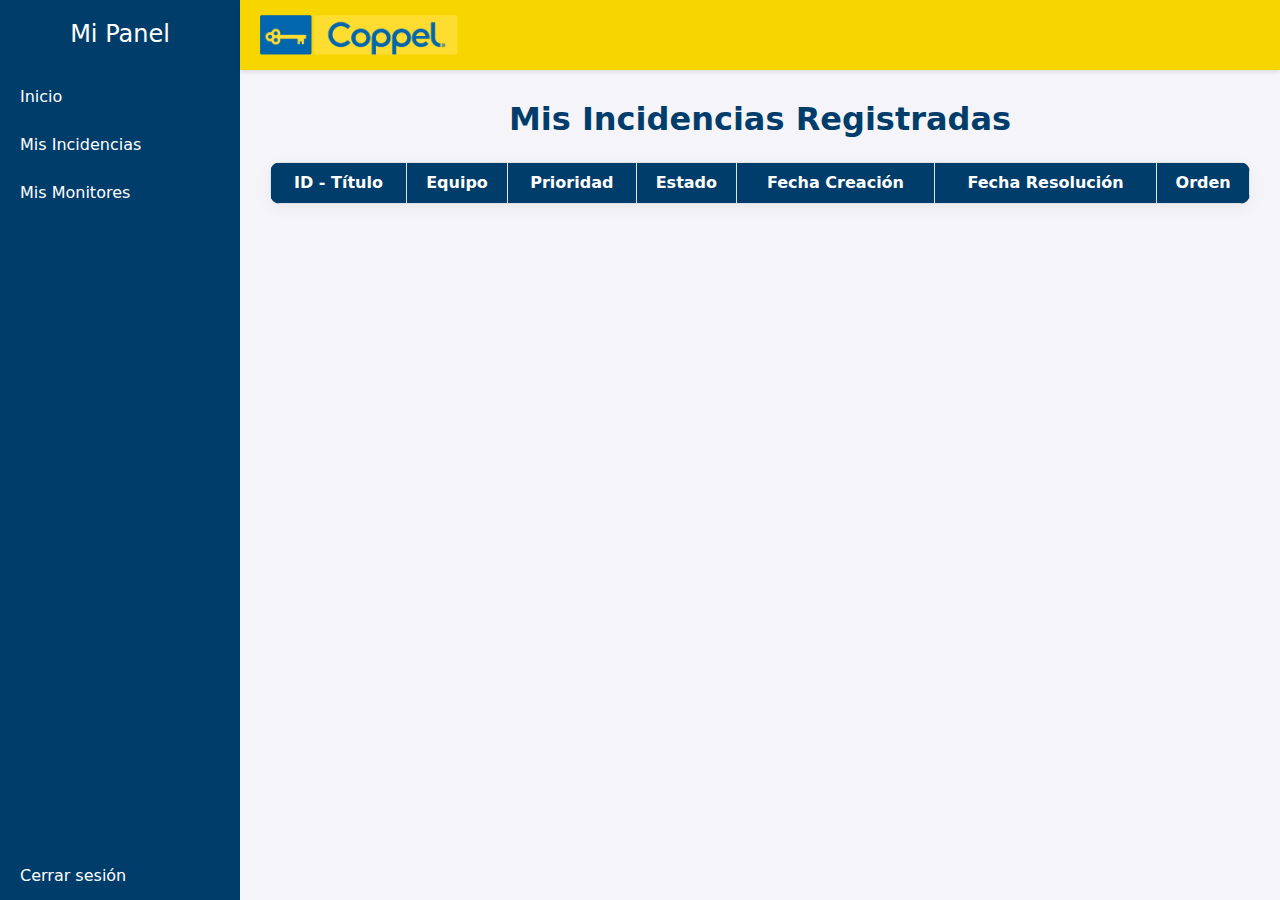
<file: incidencias.html>
<!DOCTYPE html>
<html lang="es">
<head>
  <meta charset="UTF-8">
  <meta name="viewport" content="width=device-width, initial-scale=1.0">
  <title>Mis Incidencias</title>
  <link href="https://cdn.jsdelivr.net/npm/bootstrap@5.3.0/dist/css/bootstrap.min.css" rel="stylesheet">
  <link href="https://cdn.jsdelivr.net/npm/bootstrap-icons/font/bootstrap-icons.css" rel="stylesheet">
  <link href="css/usuariosNormales.css" rel="stylesheet">

</head>
<body>

  <!-- Sidebar -->
  <div class="sidebar d-flex flex-column">
    <h4 class="text-center mb-4">Mi Panel</h4>
    <a href="dashboard_normal.html" class="nav-link">Inicio</a>
    <a href="incidencias.html" class="nav-link">Mis Incidencias</a>
    <a href="monitores.html" class="nav-link">Mis Monitores</a>

    <a href="#" class="nav-link mt-auto" onclick="cerrarSesion()">Cerrar sesión</a>
  </div>

  <!-- Barra fija superior -->
  <div class="barra-coppel">
    <img src="imagenes/coppel.png" alt="Logo Coppel">
  </div>

  <!-- Contenido principal -->
  <div class="main-content">
    <h2 class="mb-4 text-center">Mis Incidencias Registradas</h2>
    <div id="mensajeAcep-Rechazar" class="mt-3"></div>

    <div class="table-container">
      <table id="tablaIncidencias" class="table table-bordered text-center">
        <thead>
          <tr>
            <th>ID - Título</th>
            <th>Equipo</th>
            <th>Prioridad</th>
            <th>Estado</th>
            <th>Fecha Creación</th>
            <th>Fecha Resolución</th>
            <th>Orden</th>
          </tr>
        </thead>
        <tbody id="listaIncidencias">
          <!-- JS insertará aquí las filas -->
        </tbody>
      </table>
    </div>
  </div>




    <!-- Modal para ver detalles de la incidencia -->
  <div class="modal fade" id="modalDetalles" tabindex="-1" aria-labelledby="modalDetallesLabel" aria-hidden="true">
    <div class="modal-dialog">
      <div class="modal-content">

        <form id="formModalDetalles">

          <input type="hidden" id="idIncidenciaSeleccionada" name="idIncidenciaSeleccionada">
          <input type="hidden" id="idTecnicoAsignado" name="idTecnicoAsignado">
          <input type="hidden" id="verificarResuelto" name="verificarResuelto">
          <input type="hidden" id="equipoAsignadoModal" name="equipoAsignadoModal">


        
          <div class="modal-header">
            <h5 class="modal-title" id="modalDetallesLabel">Detalles de la Incidencia</h5>
            <button type="button" class="btn-close" data-bs-dismiss="modal" aria-label="Cerrar"></button>
          </div>
          
          <div class="modal-body mb-0 py-2">

            <div class="mb-2 d-flex align-items-center">
              <label for="modalTitulo" class="form-label me-2" style="width: 150px;"><strong>Título:</strong></label>
              <input type="text" class="form-control" id="modalTitulo" disabled>
            </div>

            <div class="mb-2 d-flex align-items-center">
              <label for="modalEquipo" class="form-label me-2" style="width: 150px;"><strong>Equipo:</strong></label>
              <input type="text" class="form-control" id="modalEquipo" disabled>
            </div>

            <div class="mb-2 d-flex align-items-center">
              <label for="modalEstado" class="form-label me-2" style="width: 150px;"><strong>Estado:</strong></label>
              <select id="modalEstado" class="form-select" disabled>
                <option value="Aceptada">Aceptada</option>
                <option value="Rechazada">Rechazada</option>
              </select>
            </div>

            <div class="mb-2 d-flex align-items-center">
              <label for="modalDiagnostico" class="form-label me-2" style="width: 150px;"><strong>Diagnostico:</strong></label>
              <input type="text" class="form-control" id="modalDiagnostico" disabled>
            </div>

            <div class="mb-2 d-flex align-items-center">
                <label for="modalCalificacion" class="form-label me-2" style="width: 150px;"><strong>Calificación:</strong></label>
                <select id="modalCalificacion" class="form-select" disabled>
                  <option value="1">★☆☆☆☆</option>
                  <option value="2">★★☆☆☆</option>
                  <option value="3">★★★☆☆</option>
                  <option value="4">★★★★☆</option>
                  <option value="5">★★★★★</option>
                </select>

            </div>


            <div class="mb-2 d-flex align-items-center">
              <label for="modalFechaCreacion" class="form-label me-2" style="width: 150px;"><strong>Fecha Creación:</strong></label>
              <input type="text" class="form-control" id="modalFechaCreacion" disabled>
            </div>

            <div class="mb-2 d-flex align-items-center">
              <label for="modalFechaResolucion" class="form-label me-2" style="width: 150px;"><strong>Fecha Resolución:</strong></label>
              <input type="text" class="form-control" id="modalFechaResolucion" disabled>
            </div>


            <div id="mensaje2" class="mt-3"></div>

          </div>
          
          <!-- FOOTER con botón Guardar -->
          <div class="modal-footer d-flex justify-content-center">
            <button type="button" class="btn btn-primary" id="btnGuardarCambiosModal" onclick="cerrarIncidencia()" >Aceptar Solución</button>
          </div>

        </form>

      </div>
    </div>
  </div>

  <script src="https://cdn.jsdelivr.net/npm/bootstrap@5.3.0/dist/js/bootstrap.bundle.min.js"></script>
  <script src="js/mensaje.js"></script>
  <script src="js/logout.js"></script>
  <script src="js/incidenciasNormal.js"></script>
</body>

</html>
</file>
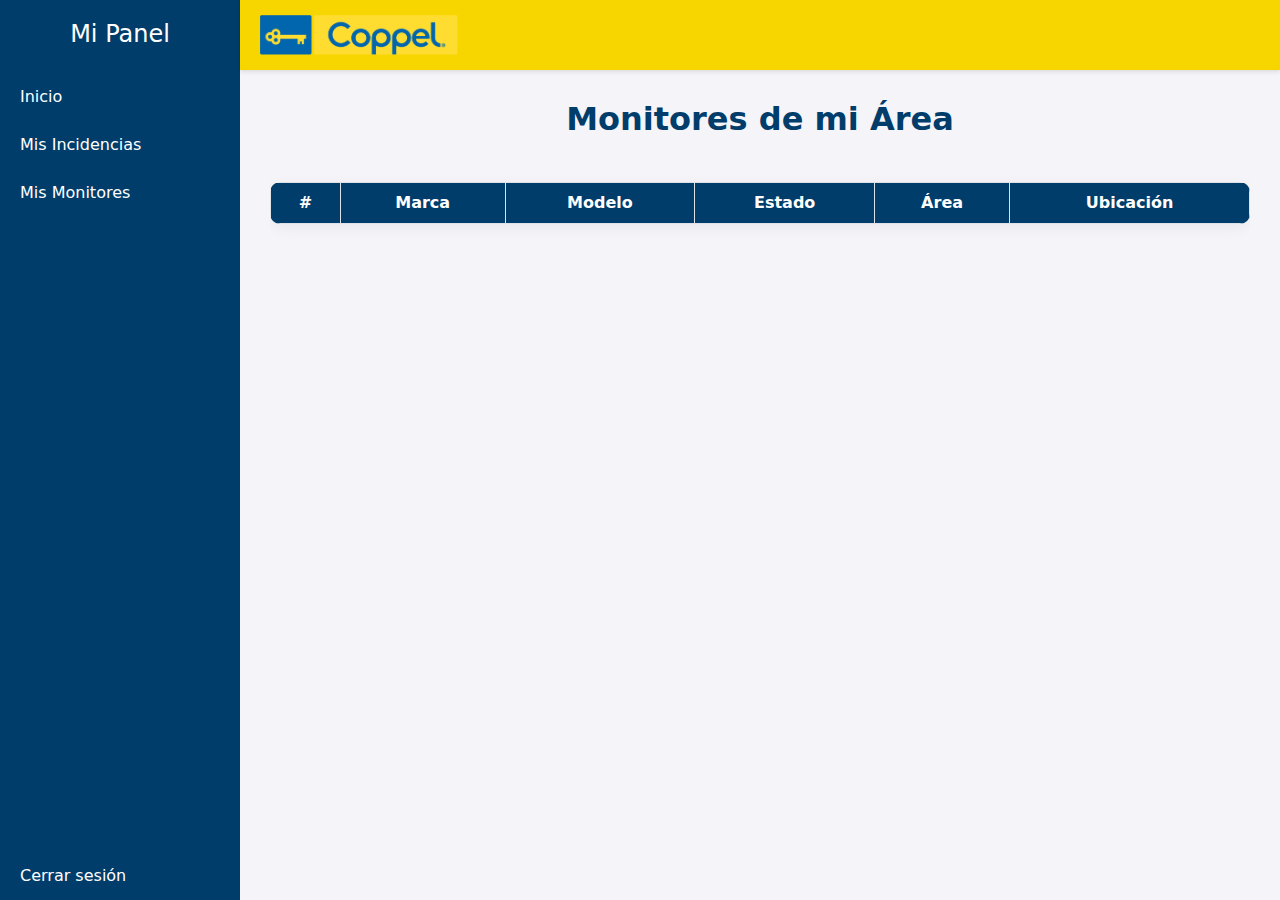
<file: monitores.html>
<!DOCTYPE html>
<html lang="es">
<head>
  <meta charset="UTF-8">
  <meta name="viewport" content="width=device-width, initial-scale=1.0">
  <title>Dashboard Usuario</title>
  <link href="https://cdn.jsdelivr.net/npm/bootstrap@5.3.0/dist/css/bootstrap.min.css" rel="stylesheet">
  <link href="css/usuariosNormales.css" rel="stylesheet">

</head>
<body>

  <!-- Sidebar -->
  <div class="sidebar d-flex flex-column">
    <h4 class="text-center mb-4">Mi Panel</h4>
    <a href="dashboard_normal.html" class="nav-link">Inicio</a>
    <a href="incidencias.html" class="nav-link">Mis Incidencias</a>
    <a href="monitores.html" class="nav-link">Mis Monitores</a>
    <a href="#" class="nav-link mt-auto" onclick="cerrarSesion()">Cerrar sesión</a>
  </div>

  <!-- Top bar -->
  <div class="barra-coppel">
    <img src="imagenes/coppel.png" alt="Logo Coppel" />
  </div>

  <!-- Main content -->
  <div class="main-content">
    <h2 class="text-center mb-4">Monitores de mi Área</h2>
    <div id="mensajeExito" class="text-center mt-3"></div>

    <div class="table-responsive">
      <table class="table table-bordered text-center" id="tablaMonitores">
        <thead>
          <tr>
            <th>#</th>
            <th>Marca</th>
            <th>Modelo</th>
            <th>Estado</th>
            <th>Área</th>
            <th>Ubicación</th>
          </tr>
        </thead>
        <tbody>
          <!-- JS rellenará esto -->
        </tbody>
      </table>
    </div>
  </div>

  


  <script src="https://cdn.jsdelivr.net/npm/bootstrap@5.3.0/dist/js/bootstrap.bundle.min.js"></script>
  <script src="js/mensaje.js"></script>
  <script src="js/monitores.js"></script>
  <script src="js/logout.js"></script>
</body>
</html>
</file>
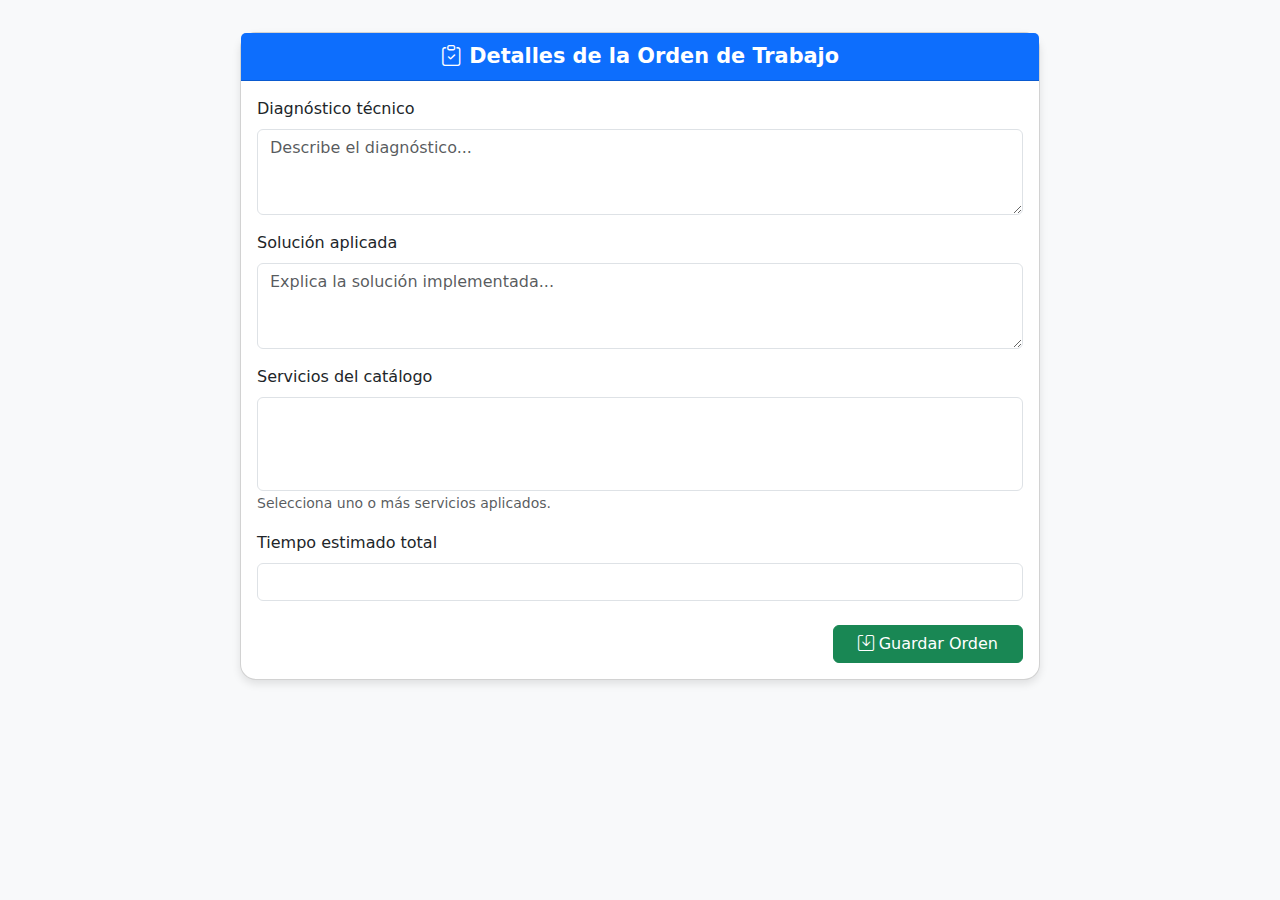
<file: orden_trabajo.html>
<!DOCTYPE html>
<html lang="es">

<head>
  <meta charset="UTF-8" />
  <meta name="viewport" content="width=device-width, initial-scale=1.0" />
  <title>Orden de Trabajo</title>
  <link href="https://cdn.jsdelivr.net/npm/bootstrap@5.3.0/dist/css/bootstrap.min.css" rel="stylesheet">
  <link href="https://cdn.jsdelivr.net/npm/bootstrap-icons@1.10.5/font/bootstrap-icons.css" rel="stylesheet">
  <style>
    body {
      background-color: #f8f9fa;
    }

    .card {
      max-width: 800px;
      margin: 2rem auto;
      border-radius: 1rem;
      box-shadow: 0 4px 8px rgba(0, 0, 0, 0.1);
    }

    .card-header {
      background-color: #0d6efd;
      color: white;
      font-size: 1.3rem;
      font-weight: bold;
      border-radius: 1rem 1rem 0 0;
    }

    .form-label {
      font-weight: 500;
    }
  </style>
</head>

<body>
  <div class="card">
    <div class="card-header text-center">
      <i class="bi bi-clipboard-check"></i> Detalles de la Orden de Trabajo
    </div>
    <div class="card-body">
      <form id="formOrden">
        <div class="mb-3">
          <label for="diagnostico" class="form-label">Diagnóstico técnico</label>
          <textarea class="form-control" id="diagnostico" rows="3" placeholder="Describe el diagnóstico..." required></textarea>
        </div>
        <input type="hidden" id="idIncidenciaSeleccionada" name="idIncidenciaSeleccionada">

        <div class="mb-3">
          <label for="solucion" class="form-label">Solución aplicada</label>
          <textarea class="form-control" id="solucion" rows="3" placeholder="Explica la solución implementada..." required></textarea>
        </div>

        <div class="mb-3">
          <label for="servicios" class="form-label">Servicios del catálogo</label>
          <select multiple class="form-select" id="servicios" required></select>
          <small class="form-text text-muted">Selecciona uno o más servicios aplicados.</small>
        </div>

        <div class="mb-4">
          <label for="tiempoTotal" class="form-label">Tiempo estimado total</label>
          <input type="text" class="form-control" id="tiempoTotal" readonly />
        </div>




        <div class="text-end">
          <button type="button" onclick="guardarOrdenTrabajo()" class="btn btn-success px-4">
            <i class="bi bi-save"></i> Guardar Orden
          </button>
        </div>
      </form>
    </div>
  </div>

  <script src="js/ordenTecnico.js"></script>
</body>

</html>
</file>
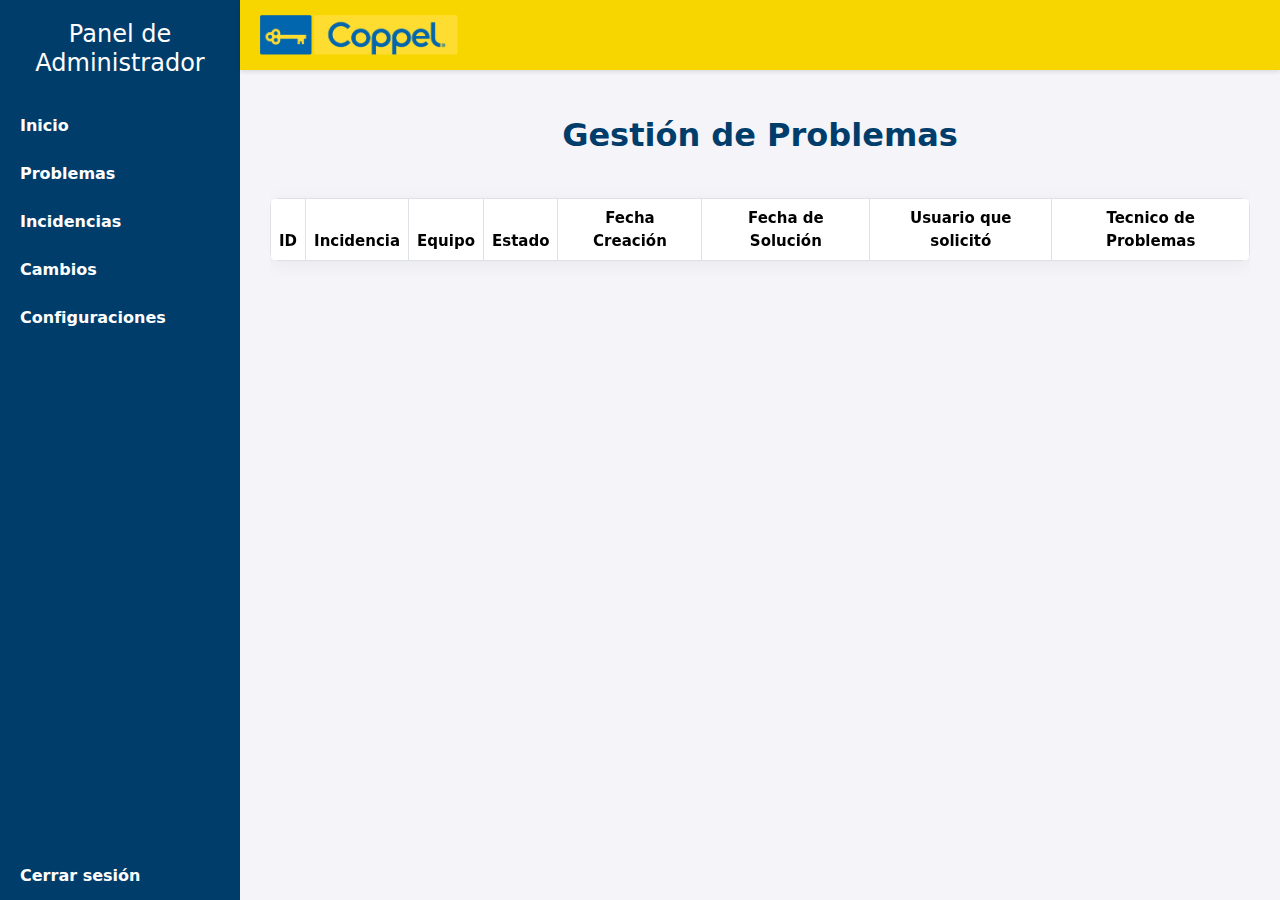
<file: problemas_admin.html>
<!DOCTYPE html>
<html lang="es">

<head>
  <meta charset="UTF-8" />
  <meta name="viewport" content="width=device-width, initial-scale=1.0" />
  <title>Problemas admin</title>
  <link href="https://cdn.jsdelivr.net/npm/bootstrap@5.3.0/dist/css/bootstrap.min.css" rel="stylesheet" />
  <link href="css/style.css" rel="stylesheet" />
  <link href="https://cdn.jsdelivr.net/npm/bootstrap-icons@1.10.5/font/bootstrap-icons.css" rel="stylesheet">

</head>

<body>


  <!-- Sidebar -->
  <div class="sidebar d-flex flex-column">
    <h4 class="text-center mb-4">Panel de Administrador</h4>
    <a href="dashboard_admin.html" class="nav-link">Inicio</a>
    <a href="problemas_admin.html" class="nav-link">Problemas</a>
    <a href="incidencias_admin.html" class="nav-link">Incidencias</a>
    <a href="cambios_admin.html" class="nav-link">Cambios</a>
    <a href="configuraciones.html" class="nav-link">Configuraciones</a>
    <a href="#" class="nav-link mt-auto" onclick="cerrarSesion()">Cerrar sesión</a>
  </div>

  <!-- Barra fija superior -->
  <div class="barra-coppel">
    <img src="imagenes/coppel.png" alt="Logo Coppel"  />
  </div>

  <!-- Contenedor para mostrar mensajes -->
  <!-- <div id="mensaje" class="mt-3"></div> -->
  <div class="main-content">
    <div id="mensaje" class="mt-3"></div>

    <h2 class="text-center mb-4">Gestión de Problemas</h2>
    <div class="table-responsive">
      <table id="tablaProblemas" class="table table-bordered text-center">
        <thead>
          <tr>
            <th>ID</th>
            <th>Incidencia</th>
            <th>Equipo</th>
            <th>Estado</th>
            <th>Fecha Creación</th>
            <th>Fecha de Solución</th>
            <th>Usuario que solicitó</th>
            <th>Tecnico de Problemas</th>
          </tr>
        </thead>
        <tbody id="listaProblemas"></tbody>
      </table>
    </div>

  </div>

<!-- Modal Detalles del Problema -->
<div class="modal fade" id="modalDetalles" tabindex="-1" aria-labelledby="modalDetallesLabel" aria-hidden="true">
  <div class="modal-dialog modal-dialog-scrollable" style="max-width: 900px;">
    <div class="modal-content shadow">

      <form id="formModalDetalles">

        <!-- Campos ocultos -->
        <input type="hidden" id="idProblemaSeleccionado" name="idProblemaSeleccionado">
        <input type="hidden" id="verificarResuelto" name="verificarResuelto">

        <!-- Header -->
        <div class="modal-header bg-primary text-white">
          <h5 class="modal-title mx-auto" id="modalDetallesLabel">
            <i class="bi bi-exclamation-diamond-fill"></i> Detalles del Problema
          </h5>
          <button type="button" class="btn-close btn-close-white position-absolute end-0 me-3" data-bs-dismiss="modal" aria-label="Cerrar"></button>
        </div>

        <!-- Body con scroll si es necesario -->
        <div class="modal-body" style="max-height: 70vh; overflow-y: auto;">
          <div class="row g-3">

            <div class="col-12">
              <label for="modalMotivo" class="form-label fw-bold">Motivo</label>
              <textarea class="form-control" id="modalMotivo" rows="2" disabled></textarea>
            </div>

            <div class="col-md-6">
              <label for="modalEstado" class="form-label fw-bold">Estado</label>
              <select id="modalEstado" class="form-select">
                <option value="Pendiente">Pendiente</option>
                <option value="En Investigacion">En Investigación</option>
                <option value="Rechazado">Rechazado</option>
                <option value="Solucionado">Solucionado</option>
              </select>
            </div>

            <div class="col-md-6">
              <label for="modalSolucion" class="form-label fw-bold">Solución</label>
              <textarea class="form-control" id="modalSolucion" rows="2" disabled></textarea>
            </div>

            <div class="col-12">
              <label for="modalTecnico" class="form-label fw-bold">Asignar Técnico de Problemas</label>
              <select id="modalTecnico" class="form-select">
                <!-- Opciones dinámicas -->
              </select>
            </div>

          </div>

          <div id="mensaje2" class="mt-4"></div>
        </div>

        <!-- Footer -->
        <div class="modal-footer justify-content-center">
          <button type="button" class="btn btn-primary px-4" id="btnGuardarCambiosModal" onclick="asignarProblema()">
            <i class="bi bi-save"></i> Guardar Cambios
          </button>
        </div>

      </form>

    </div>
  </div>
</div>



  <script src="https://cdn.jsdelivr.net/npm/bootstrap@5.3.0/dist/js/bootstrap.bundle.min.js"></script>
  <script src="js/problemasAdmin.js"></script>
  <script src="js/logout.js"></script>
</body>

</html>
</file>
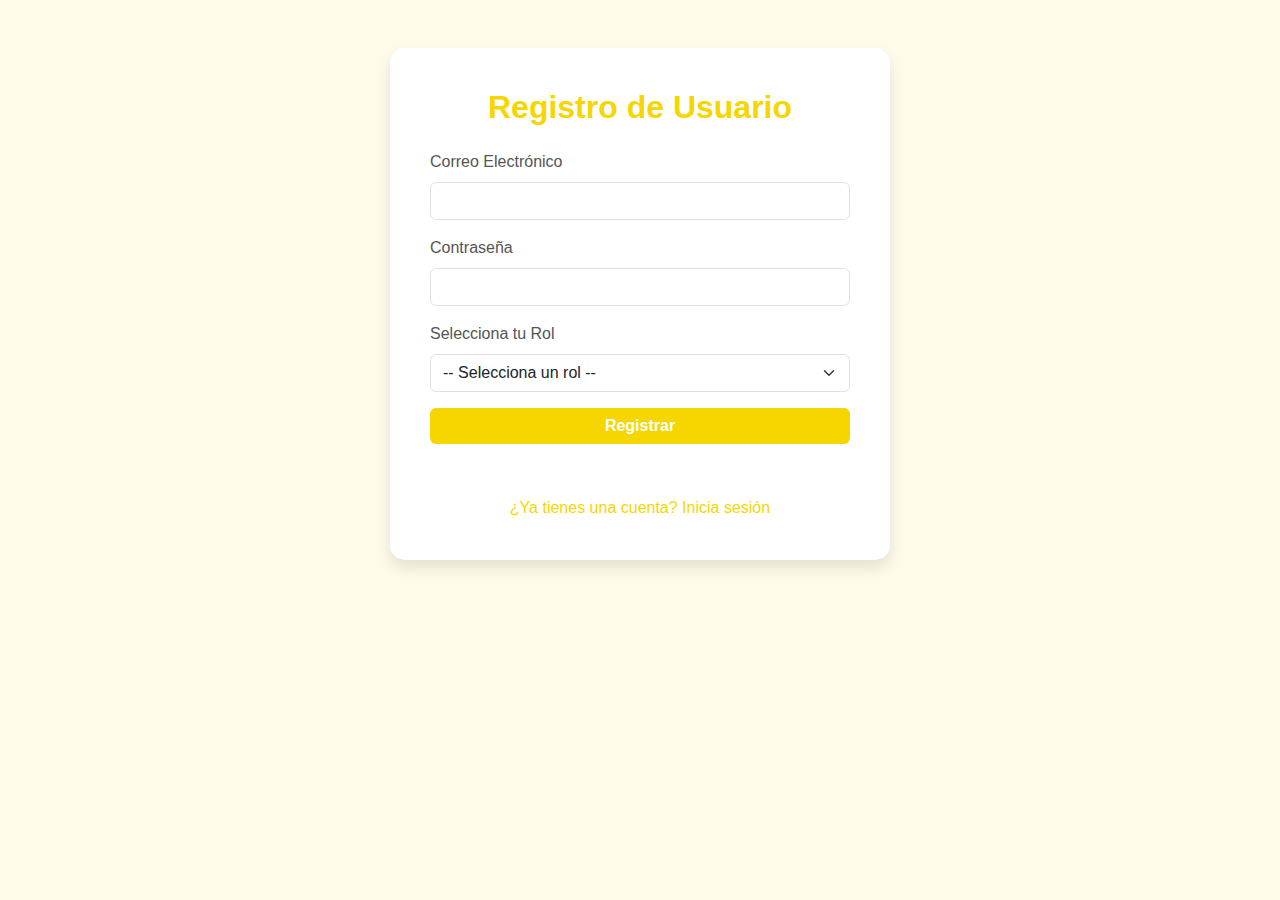
<file: registro.html>
<!DOCTYPE html>
<html lang="es">
<head>
  <meta charset="UTF-8" />
  <meta name="viewport" content="width=device-width, initial-scale=1.0" />
  <title>Registro</title>
  <link href="https://cdn.jsdelivr.net/npm/bootstrap@5.3.0/dist/css/bootstrap.min.css" rel="stylesheet" />
  <style>
    /* Fondo general */
    body {
      background-color: #fffbea; /* blanco cálido */
      font-family: 'Segoe UI', Tahoma, Geneva, Verdana, sans-serif;
    }

    /* Contenedor principal */
    .container {
      background-color: white;
     /* border: 2px solid #f7d600;*/
      border-radius: 15px;
      padding: 40px;
      max-width: 500px;
      box-shadow: 0 8px 15px rgba(0, 0, 0, 0.1);
    }

    /* Título centrado */
    h2 {
      color: #f7d600; /* amarillo brillante */
      font-weight: bold;
    }

    /* Mensaje de éxito o error */
    #mensaje {
      font-weight: 500;
      padding: 10px 15px;
      border-radius: 10px;
      max-width: 100%;
      margin-top: 15px;
    }

    /* Estilo para mensajes de éxito */
    #mensaje.exito {
      background-color: #e6f9d5;
      color: #388e3c;
      border: 1px solid #c5e1a5;
    }

    /* Estilo para mensajes de error */
    #mensaje.error {
      background-color: #fdecea;
      color: #d32f2f;
      border: 1px solid #f8bbd0;
    }

    /* Etiquetas */
    .form-label {
      color: #555;
      font-weight: 500;
    }

    /* Inputs y Select */
    .form-control,
    .form-select {
    /*  border-radius: 10px;
     /* border: 1px solid #f7d600;*/
      box-shadow: none;
    }

    .form-control:focus,
    .form-select:focus {
      border-color: #f7d600;
      box-shadow: 0 0 0 0.2rem rgba(251, 192, 45, 0.25);
    }

    /* Botón amarillo personalizado */
    .btn-primary {
      background-color: #f7d600;
      border: none;
      font-weight: bold;
      color: white;
      transition: background-color 0.3s ease;
    }

    .btn-primary:hover {
      background-color: #f7d600;
      color: #d9b500;
    }

    /* Enlace */
    a {
      color: #f7d600;
      text-decoration: none;
    }

    a:hover {
      text-decoration: underline;
    }


  </style>
</head>
<body>
  <div class="container mt-5">
    <h2 class="text-center">Registro de Usuario</h2>
    
    <!-- Formulario de Registro -->
    <form method="POST" class="mt-4" id="registroForm">
      <div class="mb-3">
        <label for="correo" class="form-label">Correo Electrónico</label>
        <input type="email" class="form-control" id="correoR" name="correoR" autocomplete="username" required />
      </div>

      <div class="mb-3">
        <label for="contraseña" class="form-label">Contraseña</label>
        <input type="password" class="form-control" id="contraseñaR" name="contraseñaR" autocomplete="new-password" required />
      </div>

      <div class="mb-3">
        <label for="rol_id" class="form-label">Selecciona tu Rol</label>
        <select class="form-select" name="rolUsuarios" id="rolUsuarios" required>
          <option value="">-- Selecciona un rol --</option>
        </select>
      </div>

      <button type="button" onclick="enviarRegistroUsuario()" class="btn btn-primary w-100">Registrar</button>
    </form>

        
    <!-- Contenedor para mostrar mensajes -->
    <div id="mensaje" class="mt-3"></div>

    <!-- Enlace para Iniciar Sesión -->
    <div class="text-center mt-3">
      <a href="index.html">¿Ya tienes una cuenta? Inicia sesión</a>
    </div>
  </div>

  <!-- Scripts -->
  <script src="https://cdn.jsdelivr.net/npm/bootstrap@5.3.0/dist/js/bootstrap.bundle.min.js"></script>
  <script src="js/registro.js"></script>
</body>
</html>
</file>
<file: css/style.css>
body {
      background-color: #f4f4f9;
    }

    .sidebar {
      height: 100vh;
      background-color: #003d6b;
      color: white;
      padding-top: 20px;
      position: fixed;
      width: 240px;
      font-weight: bold;
    }

    .sidebar .nav-link {
      color: white;
      padding: 12px 20px;
      transition: background-color 0.3s;
    }

    .sidebar .nav-link:hover {
      background-color: #f7d600;
      color: #003d6b;
    }

    .barra-coppel {
      position: fixed;
      top: 0;
      left: 240px;
      right: 0;
      height: 70px;
      background-color: #f7d600;
      display: flex;
      align-items: center;
      padding-left: 20px;
      z-index: 1040;
      box-shadow: 0 2px 4px rgba(0, 0, 0, 0.1);
    }

    .barra-coppel img {
      height: 40px;
    }

    .main-content {
      margin-left: 240px;
      padding: 30px;
      padding-top: 100px; /* espacio para la barra amarilla fija */
    }

    h2 {
      color: #003d6b;
      font-weight: bold;
    }

    .table {
      background-color: white;
      border-radius: 8px;
      overflow: hidden;
      margin-top: 20px;
      box-shadow: 0 4px 20px rgba(0, 0, 0, 0.05);



    }



    .table thead {
      position: sticky;
      top: 0;
      z-index: 2;
      background-color: #003d6b !important;
      color: white;
      font-weight: bold;
      font-size: 15px;
      text-align: center;
    }



    .table tbody tr:hover td {
      background-color: #fff8d6 !important;
      color: #003d6b;
      cursor: pointer;
      box-shadow: 0 2px 10px rgba(0, 0, 0, 0.05);
      transform: scale(1.01);
      transition: transform 0.2s ease;
    }

    .table tbody tr td {
      transition: background-color 0.3s ease, color 0.3s ease;
    }

    .table .btn {
      border-radius: 20px;
      padding: 6px 14px;
      font-weight: bold;
      font-size: 13px;
    }

    .table .btn-warning {
      background-color: #f7d600;
      color: #003d6b;
      border: none;
    }

    .table .btn-warning:hover {
      background-color: #e6c200;
      color: white;
    }
</file>
<file: css/tecnico.css>
body {
      background-color: #f4f4f9;
      font-family: 'Segoe UI', Tahoma, Geneva, Verdana, sans-serif;
    }

    .navbar {
      background-color: #f7d600;
      box-shadow: 0 2px 5px rgba(0, 0, 0, 0.1);
    }

    .navbar .nav-link {
      color: #003d6b !important;
      font-weight: bold;
    }

    .navbar-logo {
      height: 40px;
    }

    h2 {
      color: #003d6b;
      font-weight: bold;
      margin-top: 20px;
    }


    .container-table {
      max-width: 95%;
      margin: 30px auto;
      overflow-x: auto;
    }

    .table {
      background-color: white;
      border-radius: 10px;
      overflow: hidden;
      box-shadow: 0 4px 15px rgba(0, 0, 0, 0.05);
    }

    .table thead th {
      background-color: #003d6b;
      color: white;
      font-weight: bold;
      font-size: 14px;
      position: sticky;
      top: 0;
      z-index: 1;
      text-align: center;
    }

    .table tbody td {
      background-color: #fefefe;
      color: #003d6b;
      transition: background-color 0.2s ease;
    }

    .table tbody tr:nth-child(even) td {
      background-color: #f9f9f9;
    }

    .table tbody tr:hover td {
      background-color: #fff3b0;
      color: #003d6b;
      cursor: pointer;
      transform: scale(1.005);
    }

    .table .btn-rounded {
      border-radius: 20px;
      padding: 4px 12px;
      font-size: 13px;
      font-weight: bold;
    }

    .table .btn-warning {
      background-color: #f7d600;
      color: #003d6b;
      border: none;
    }

    .table .btn-warning:hover {
      background-color: #e6c200;
      color: white;
    }

    .badge-status {
      font-size: 0.85rem;
      padding: 0.4em 0.7em;
      border-radius: 0.6rem;
    }
</file>
<file: css/usuariosNormales.css>
body {
      background-color: #f4f4f9;
    }

    .sidebar {
      height: 100vh;
      background-color: #003d6b;
      color: white;
      padding-top: 20px;
      position: fixed;
      width: 240px;
    }

    .sidebar .nav-link {
      color: white;
      padding: 12px 20px;
      transition: background-color 0.3s;
    }

    .sidebar .nav-link:hover {
      background-color: #f7d600;
      color: #003d6b;
    }

    .barra-coppel {
      position: fixed;
      top: 0;
      left: 240px;
      right: 0;
      height: 70px;
      background-color: #f7d600;
      display: flex;
      align-items: center;
      padding-left: 20px;
      z-index: 1040;
      box-shadow: 0 2px 4px rgba(0, 0, 0, 0.1);
    }

    .barra-coppel img {
      height: 40px;
    }

    .main-content {
      margin-left: 240px;
      padding: 30px;
      padding-top: 100px;
    }

    h2 {
      color: #003d6b;
      font-weight: bold;
    }

    .table {
      background-color: white;
      border-radius: 10px;
      overflow: hidden;
      margin-top: 20px;
      box-shadow: 0 4px 15px rgba(0, 0, 0, 0.05);
    }

    .table thead th {
      background-color: #003d6b;
      color: white;
      text-align: center;
    }

    .table tbody tr:hover td {
      background-color: #f7d600;
      color: #003d6b;
      cursor: pointer;
    }
</file>
